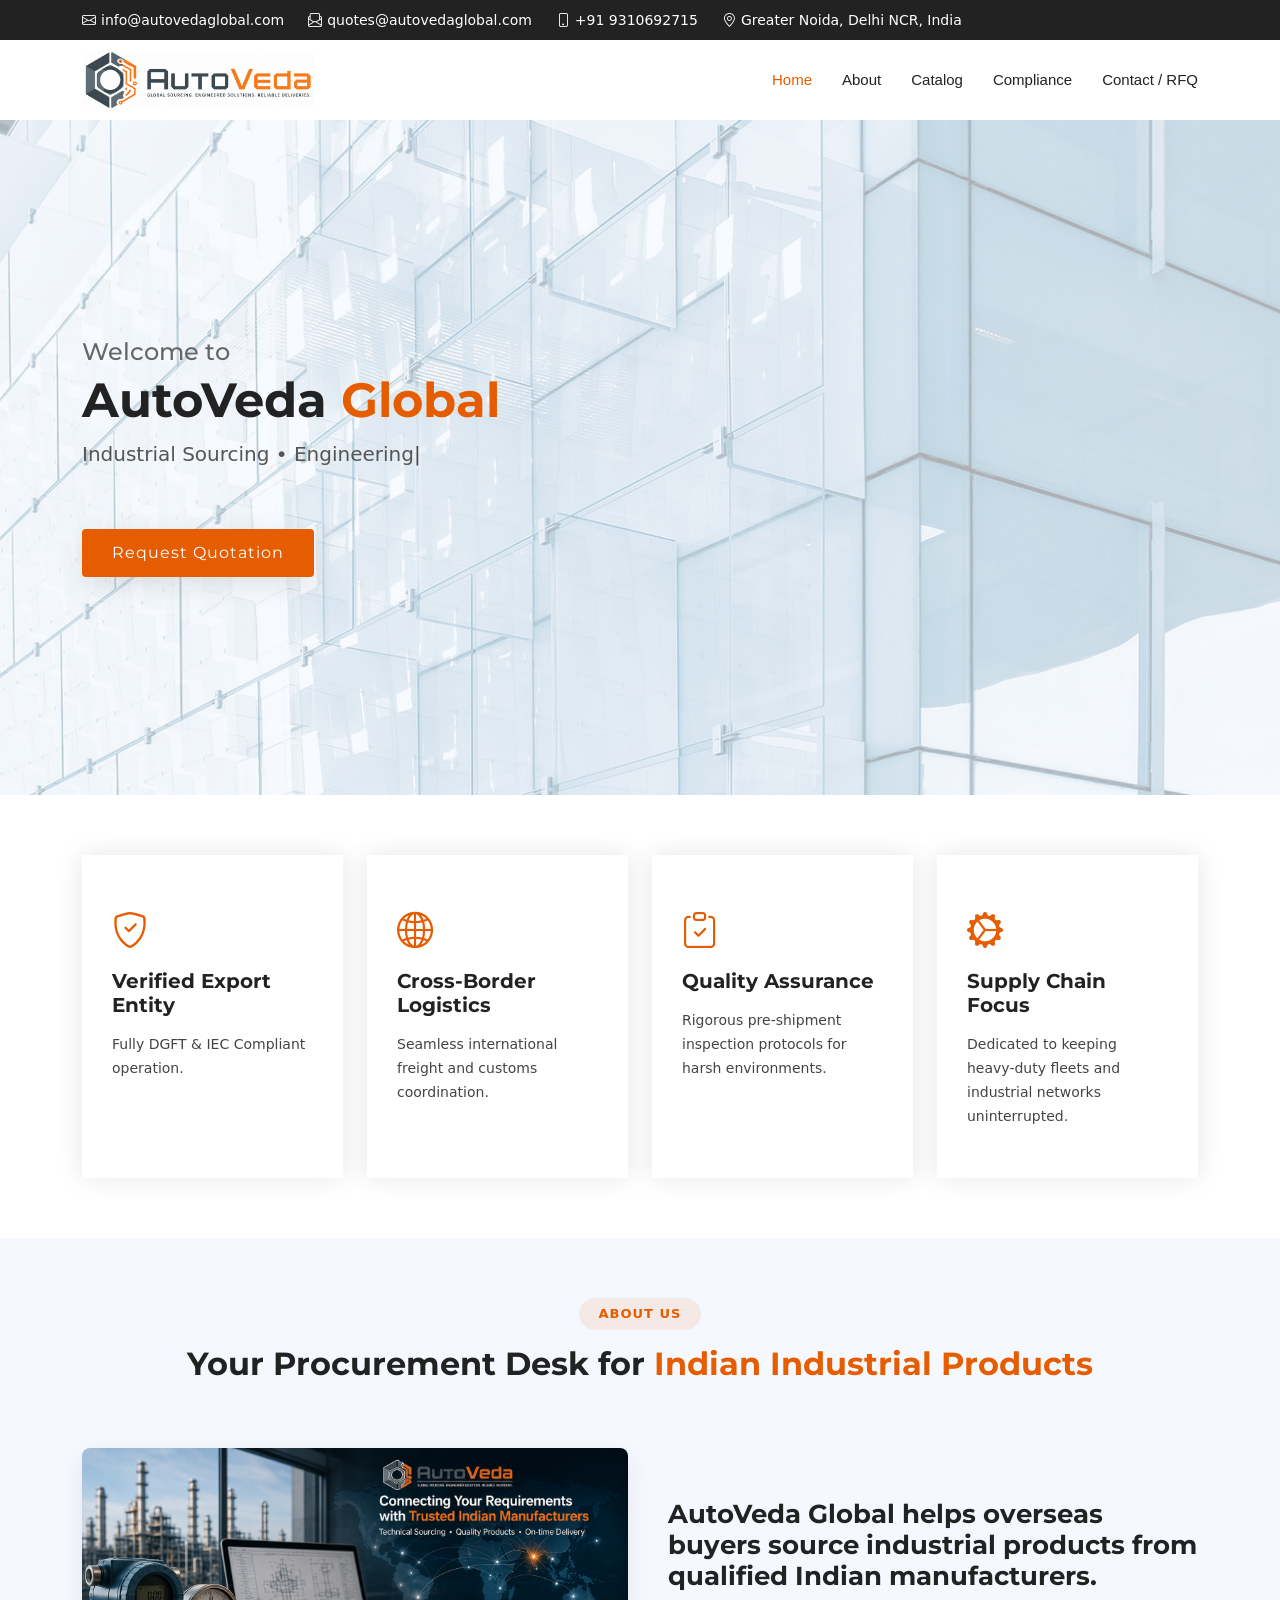
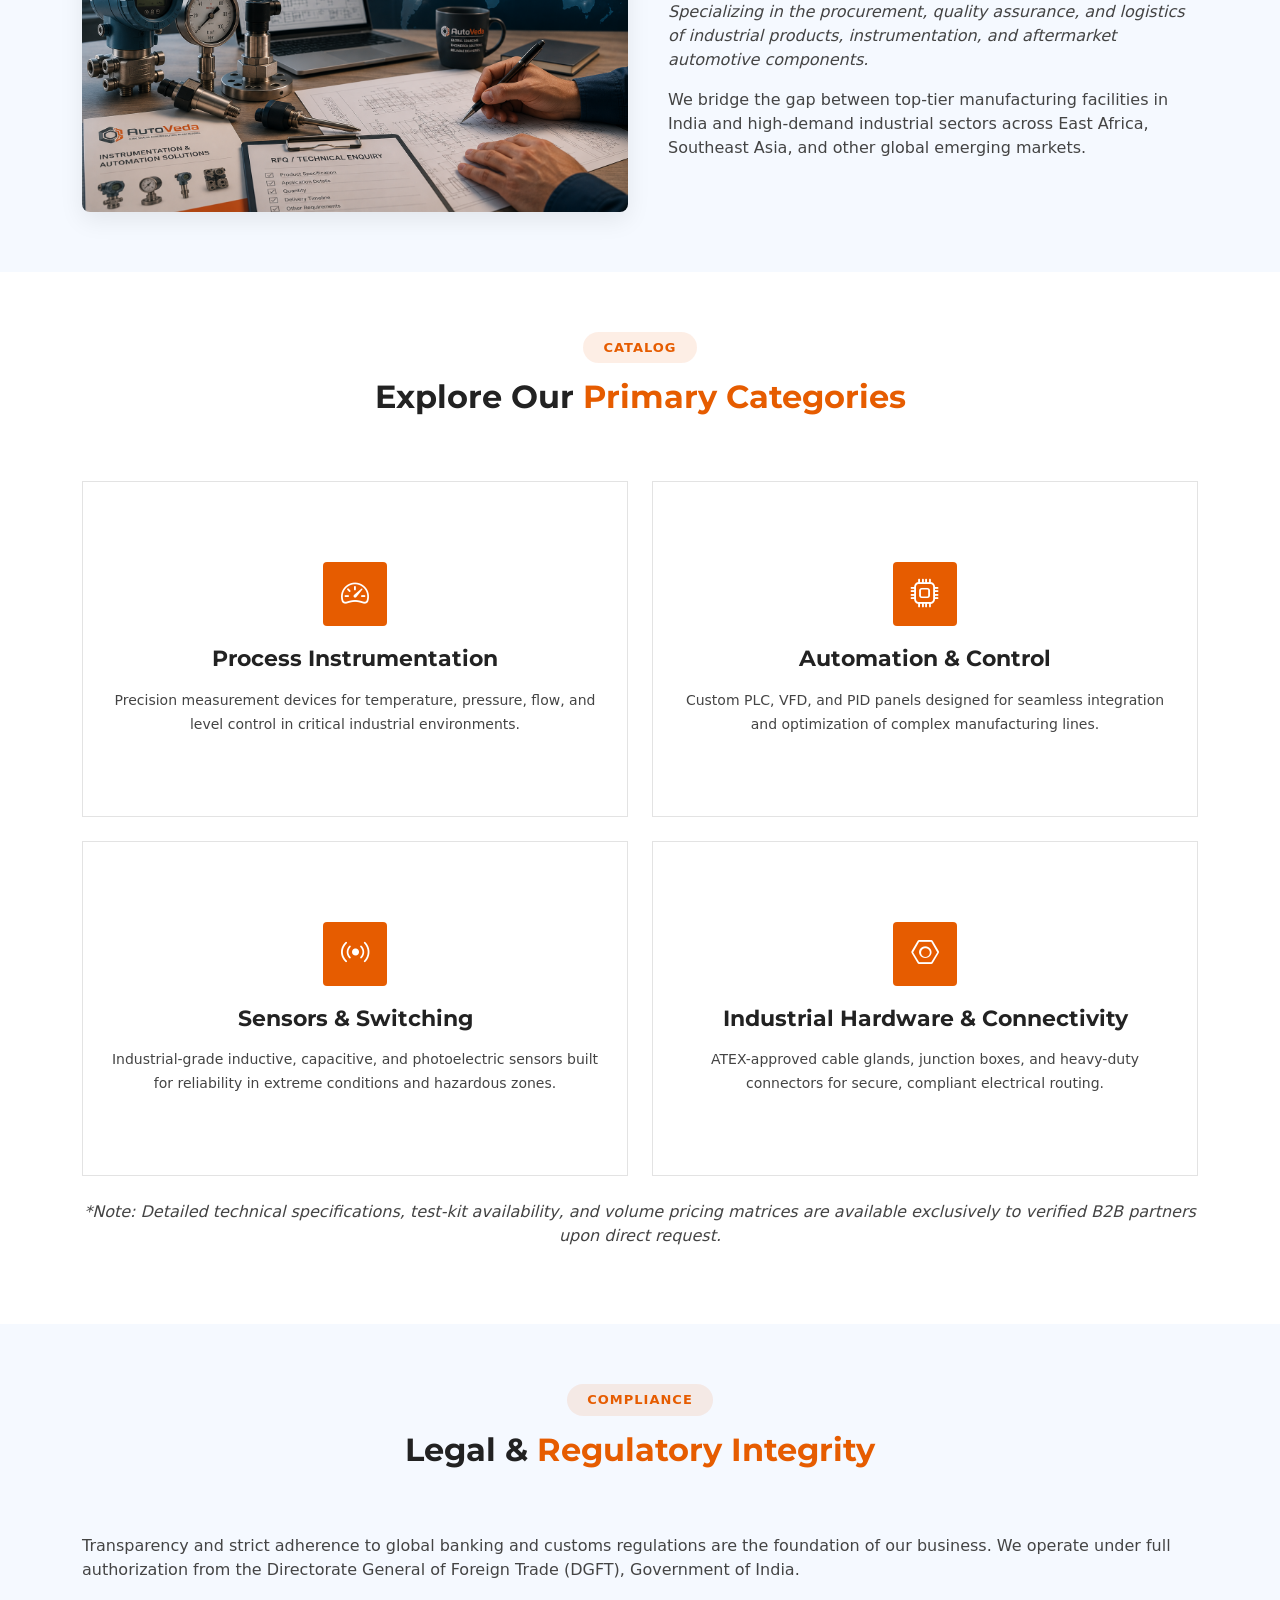
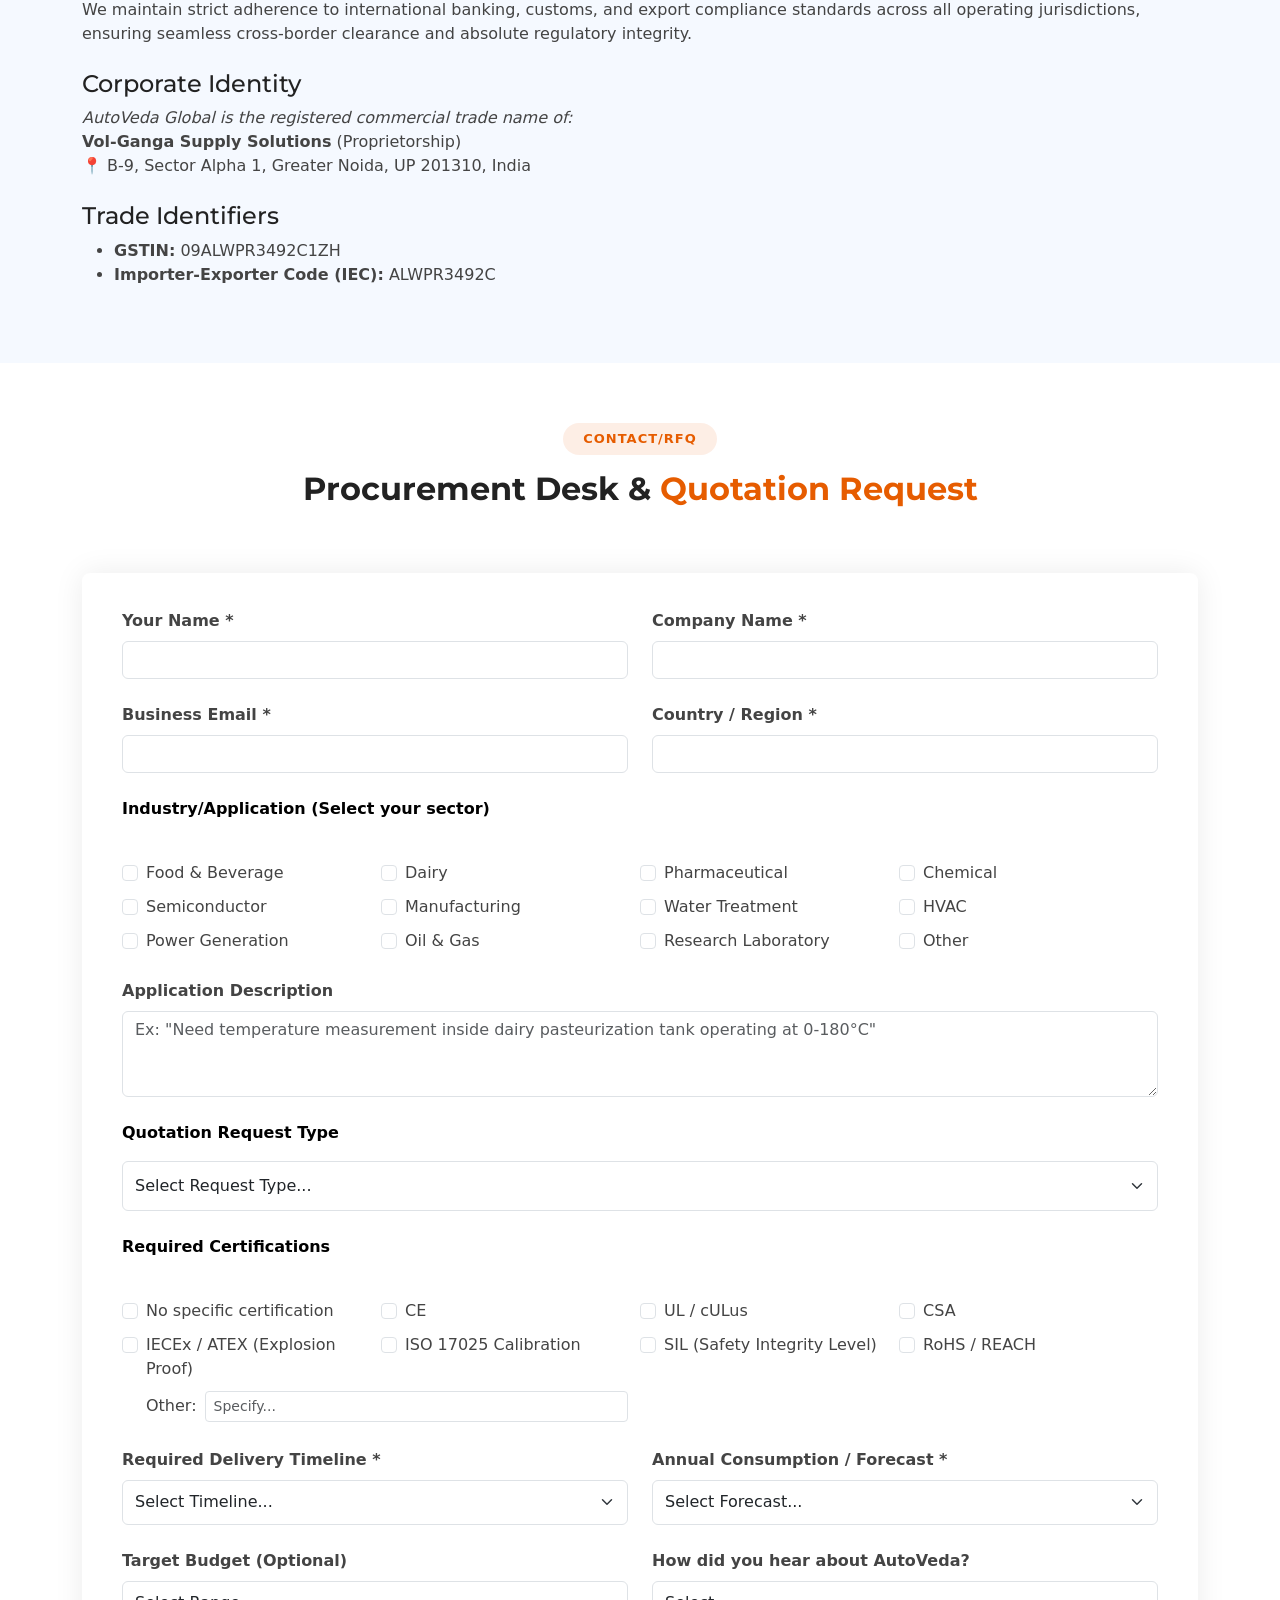
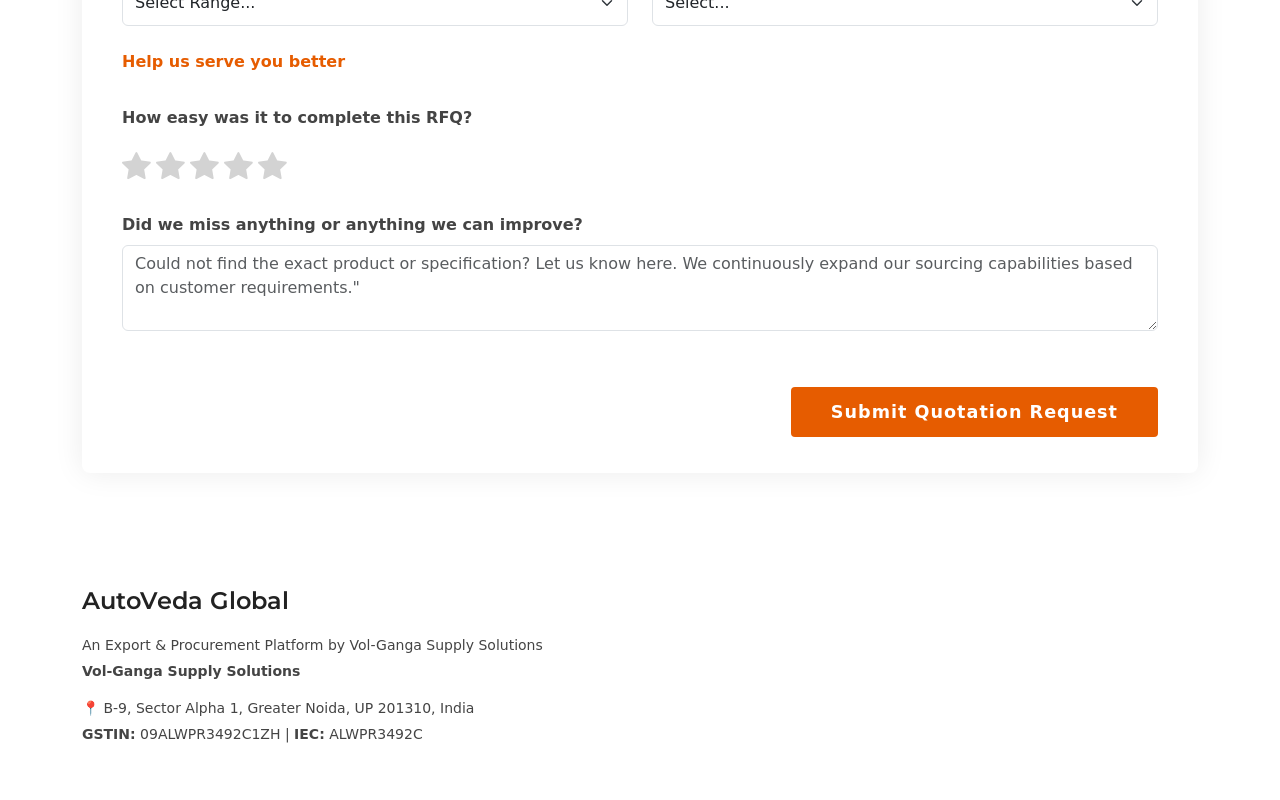
<file: index.html>
<!DOCTYPE html>
<html lang="en">

<head>
  <meta charset="utf-8">
  <meta content="width=device-width, initial-scale=1.0" name="viewport">
  <title>AutoVeda Global | Precision Auto Parts & Industrial Sensors</title>
  <meta name="description" content="Automotive Components | Industrial Consumables | Sensor Technologies | Export Solutions">
  <meta name="keywords" content="Auto Parts, Export, Sensors, Automotive Consumables, Procurement">

  <link href="assets/img/favicon.png" rel="icon">
  <link href="assets/img/apple-touch-icon.png" rel="apple-touch-icon">

  <link rel="preconnect" href="https://fonts.googleapis.com">
  <link rel="preconnect" href="https://fonts.gstatic.com" crossorigin>
  <link href="https://fonts.googleapis.com/css2?family=Montserrat:ital,wght@0,100..900;1,100..900&display=swap" rel="stylesheet">

  <link href="assets/vendor/bootstrap/css/bootstrap.min.css" rel="stylesheet">
  <link href="assets/vendor/bootstrap-icons/bootstrap-icons.css" rel="stylesheet">
  <link href="assets/vendor/aos/aos.css" rel="stylesheet">
  <link href="assets/vendor/glightbox/css/glightbox.min.css" rel="stylesheet">
  <link href="assets/vendor/swiper/swiper-bundle.min.css" rel="stylesheet">

  <link href="assets/css/main.css" rel="stylesheet">
  <!-- Google tag (gtag.js) -->
<script async src="https://www.googletagmanager.com/gtag/js?id=G-CCV0JG3KSP"></script>
<script>
  window.dataLayer = window.dataLayer || [];
  function gtag(){dataLayer.push(arguments);}
  gtag('js', new Date());

  gtag('config', 'G-CCV0JG3KSP');
</script>

</head>

<body class="index-page">

<header id="header" class="header sticky-top">
    <div class="topbar d-flex align-items-center">
      <div class="container d-flex justify-content-center justify-content-md-start">
        <div class="contact-info d-flex align-items-center gap-4">
          <i class="bi bi-envelope d-flex align-items-center">
            <a href="mailto:info@autovedaglobal.com">info@autovedaglobal.com</a>
          </i>
          <i class="bi bi-envelope-paper d-flex align-items-center">
            <a href="mailto:quotes@autovedaglobal.com">quotes@autovedaglobal.com</a>
          </i>
          <i class="bi bi-phone d-flex align-items-center">
            <span>+91 9310692715</span>
          </i>
          <i class="bi bi-geo-alt d-flex align-items-center">
            <span>Greater Noida, Delhi NCR, India</span>
          </i>
        </div>
      </div>
    </div>
    <div class="branding d-flex align-items-center">
      <div class="container position-relative d-flex align-items-center justify-content-between">
        <a href="index.html" class="logo d-flex align-items-center">
          <img src="assets/img/AutoVeda_Logo.png" alt="AutoVeda Global Logo">
        </a>
        <nav id="navmenu" class="navmenu">
          <ul>
            <li><a href="#hero" class="active">Home</a></li>
            <li><a href="#about">About</a></li>
            <li><a href="#catalog">Catalog</a></li>
            <li><a href="#compliance">Compliance</a></li>
            <li><a href="#contact">Contact / RFQ</a></li>
          </ul>
          <i class="mobile-nav-toggle d-xl-none bi bi-list"></i>
        </nav>
      </div>
    </div>
  </header>

  <main class="main">

    <section id="hero" class="hero section light-background">
      <div class="container">
        <div class="row gy-4">
          <div class="col-lg-8 order-2 order-lg-1 d-flex flex-column justify-content-center" data-aos="zoom-out">
            <h1 style="line-height: 1.2;">
              <span style="font-size: 0.5em; color: #666; font-weight: 500; display: block; margin-bottom: 5px;">Welcome to</span>
              <span style="color: #222222;">AutoVeda</span> <span>Global</span>
            </h1>
            <p style="font-size: 1.25em; font-weight: 500; color: #444; min-height: 3em; margin-top: 10px;">
              <span id="typed-text"></span><span class="blinking-cursor">|</span>
            </p>
            <div class="d-flex">
              <a href="#contact" class="btn-get-started">Request Quotation</a>
            </div>
          </div>
        </div>
      </div>
    </section>

    <section id="featured-services" class="featured-services section">
      <div class="container">
        <div class="row gy-4">
          <div class="col-xl-3 col-md-6 d-flex" data-aos="fade-up" data-aos-delay="100">
            <div class="service-item position-relative">
              <div class="icon"><i class="bi bi-shield-check icon"></i></div>
              <h4><a href="" class="stretched-link">Verified Export Entity</a></h4>
              <p>Fully DGFT & IEC Compliant operation.</p>
            </div>
          </div>
          <div class="col-xl-3 col-md-6 d-flex" data-aos="fade-up" data-aos-delay="200">
            <div class="service-item position-relative">
              <div class="icon"><i class="bi bi-globe2 icon"></i></div>
              <h4><a href="" class="stretched-link">Cross-Border Logistics</a></h4>
              <p>Seamless international freight and customs coordination.</p>
            </div>
          </div>
          <div class="col-xl-3 col-md-6 d-flex" data-aos="fade-up" data-aos-delay="300">
            <div class="service-item position-relative">
              <div class="icon"><i class="bi bi-clipboard-check icon"></i></div>
              <h4><a href="" class="stretched-link">Quality Assurance</a></h4>
              <p>Rigorous pre-shipment inspection protocols for harsh environments.</p>
            </div>
          </div>
          <div class="col-xl-3 col-md-6 d-flex" data-aos="fade-up" data-aos-delay="400">
            <div class="service-item position-relative">
              <div class="icon"><i class="bi bi-gear-wide-connected icon"></i></div>
              <h4><a href="" class="stretched-link">Supply Chain Focus</a></h4>
              <p>Dedicated to keeping heavy-duty fleets and industrial networks uninterrupted.</p>
            </div>
          </div>
        </div>
      </div>
    </section>

    <section id="about" class="about section light-background">
      <div class="container section-title" data-aos="fade-up">
        <h2>About Us</h2>
        <p><span>Your Procurement Desk for </span> <span class="description-title">Indian Industrial Products</span></p>
      </div>

      <div class="container">
        <div class="row gy-3">
          <div class="col-lg-6" data-aos="fade-up" data-aos-delay="100">
            <img src="assets/img/about.png" alt="AutoVeda Global Logistics and Supply Chain Warehouse" class="img-fluid" style="border-radius: 8px; box-shadow: 0 8px 24px rgba(0,0,0,0.08);">
          </div>
          <div class="col-lg-6 d-flex flex-column justify-content-center" data-aos="fade-up" data-aos-delay="200">
            <div class="about-content ps-0 ps-lg-3">
              <h3>AutoVeda Global helps overseas buyers source industrial products from qualified Indian manufacturers.</h3>
              <p class="fst-italic">
                Specializing in the procurement, quality assurance, and logistics of industrial products, instrumentation, and aftermarket automotive components.
              </p>
              <p>
                We bridge the gap between top-tier manufacturing facilities in India and high-demand industrial sectors across East Africa, Southeast Asia, and other global emerging markets.
              </p>
            </div>
          </div>
        </div>
      </div>
    </section>

    <section id="catalog" class="services section">
      <div class="container section-title" data-aos="fade-up">
        <h2>Catalog</h2>
        <p><span>Explore Our</span> <span class="description-title">Primary Categories</span></p>
      </div>

      <div class="container">
        <div class="row gy-4">
          <div class="col-lg-6 col-md-6" data-aos="fade-up" data-aos-delay="100">
            <div class="service-item position-relative">
              <div class="icon"><i class="bi bi-speedometer2"></i></div>
              <h3>Process Instrumentation</h3>
              <p>Precision measurement devices for temperature, pressure, flow, and level control in critical industrial environments.</p>
            </div>
          </div>
          <div class="col-lg-6 col-md-6" data-aos="fade-up" data-aos-delay="200">
            <div class="service-item position-relative">
              <div class="icon"><i class="bi bi-cpu"></i></div>
              <h3>Automation & Control</h3>
              <p>Custom PLC, VFD, and PID panels designed for seamless integration and optimization of complex manufacturing lines.</p>
            </div>
          </div>
          <div class="col-lg-6 col-md-6" data-aos="fade-up" data-aos-delay="300">
            <div class="service-item position-relative">
              <div class="icon"><i class="bi bi-broadcast"></i></div>
              <h3>Sensors & Switching</h3>
              <p>Industrial-grade inductive, capacitive, and photoelectric sensors built for reliability in extreme conditions and hazardous zones.</p>
            </div>
          </div>
          <div class="col-lg-6 col-md-6" data-aos="fade-up" data-aos-delay="400">
            <div class="service-item position-relative">
              <div class="icon"><i class="bi bi-nut"></i></div>
              <h3>Industrial Hardware & Connectivity</h3>
              <p>ATEX-approved cable glands, junction boxes, and heavy-duty connectors for secure, compliant electrical routing.</p>
            </div>
          </div>
        </div>
        <div class="text-center mt-4" data-aos="fade-up">
           <p><em>*Note: Detailed technical specifications, test-kit availability, and volume pricing matrices are available exclusively to verified B2B partners upon direct request.</em></p>
        </div>
      </div>
    </section>

    <section id="compliance" class="about section light-background">
      <div class="container section-title" data-aos="fade-up">
        <h2>Compliance</h2>
        <p><span>Legal &</span> <span class="description-title">Regulatory Integrity</span></p>
      </div>
      <div class="container">
        <div class="row">
            <div class="col-lg-12" data-aos="fade-up" data-aos-delay="100">
                <p>Transparency and strict adherence to global banking and customs regulations are the foundation of our business. We operate under full authorization from the Directorate General of Foreign Trade (DGFT), Government of India.</p>
                <p>We maintain strict adherence to international banking, customs, and export compliance standards across all operating jurisdictions, ensuring seamless cross-border clearance and absolute regulatory integrity.</p>
                <h4 class="mt-4">Corporate Identity</h4>
                <p><em>AutoVeda Global is the registered commercial trade name of:</em><br>
                <strong>Vol-Ganga Supply Solutions</strong> (Proprietorship)<br>
                📍 B-9, Sector Alpha 1, Greater Noida, UP 201310, India</p>
                <h4 class="mt-4">Trade Identifiers</h4>
                <ul>
                    <li><strong>GSTIN:</strong> 09ALWPR3492C1ZH</li>
                    <li><strong>Importer-Exporter Code (IEC):</strong> ALWPR3492C</li>
                </ul>
            </div>
        </div>
      </div>
    </section>

    <section id="contact" class="contact section">
      <div class="container section-title" data-aos="fade-up">
        <h2>Contact/RFQ</h2>
        <p><span>Procurement Desk &</span> <span class="description-title">Quotation Request</span></p>
      </div>

      <div class="container" data-aos="fade-up" data-aos-delay="100">
        <div class="row gy-4">
          <div class="col-lg-12">

<form id="autoVedaRfqForm"
      style="padding:36px 40px; background:#fff; box-shadow:0 0 30px rgba(0,0,0,0.08); border-radius:8px;"
      method="post" enctype="multipart/form-data">

  <div class="row gy-4">

    <div class="col-md-6">
      <label class="fw-bold mb-2">Your Name *</label>
      <input type="text" name="contactName" class="form-control" required>
    </div>

    <div class="col-md-6">
      <label class="fw-bold mb-2">Company Name *</label>
      <input type="text" name="companyName" class="form-control" required>
    </div>

    <div class="col-md-6">
      <label class="fw-bold mb-2">Business Email *</label>
      <input type="email" name="corporateEmail" class="form-control" required>
    </div>

    <div class="col-md-6">
      <label class="fw-bold mb-2">Country / Region *</label>
      <input type="text" name="country" class="form-control" required>
    </div>

    <div class="col-12 mt-4">
      <label class="fw-bold mb-3" style="color:#000000;">Industry/Application (Select your sector)</label>
    </div>

    <div class="col-12">
      <div class="row mx-0 gy-2">
        <div class="col-md-3 form-check"><input type="checkbox" class="form-check-input" id="ind1" name="industry[]" value="Food & Beverage"><label class="form-check-label" for="ind1">Food & Beverage</label></div>
        <div class="col-md-3 form-check"><input type="checkbox" class="form-check-input" id="ind2" name="industry[]" value="Dairy"><label class="form-check-label" for="ind2">Dairy</label></div>
        <div class="col-md-3 form-check"><input type="checkbox" class="form-check-input" id="ind3" name="industry[]" value="Pharmaceutical"><label class="form-check-label" for="ind3">Pharmaceutical</label></div>
        <div class="col-md-3 form-check"><input type="checkbox" class="form-check-input" id="ind4" name="industry[]" value="Chemical"><label class="form-check-label" for="ind4">Chemical</label></div>
        <div class="col-md-3 form-check"><input type="checkbox" class="form-check-input" id="ind5" name="industry[]" value="Semiconductor"><label class="form-check-label" for="ind5">Semiconductor</label></div>
        <div class="col-md-3 form-check"><input type="checkbox" class="form-check-input" id="ind6" name="industry[]" value="Manufacturing"><label class="form-check-label" for="ind6">Manufacturing</label></div>
        <div class="col-md-3 form-check"><input type="checkbox" class="form-check-input" id="ind7" name="industry[]" value="Water Treatment"><label class="form-check-label" for="ind7">Water Treatment</label></div>
        <div class="col-md-3 form-check"><input type="checkbox" class="form-check-input" id="ind8" name="industry[]" value="HVAC"><label class="form-check-label" for="ind8">HVAC</label></div>
        <div class="col-md-3 form-check"><input type="checkbox" class="form-check-input" id="ind9" name="industry[]" value="Power Generation"><label class="form-check-label" for="ind9">Power Generation</label></div>
        <div class="col-md-3 form-check"><input type="checkbox" class="form-check-input" id="ind10" name="industry[]" value="Oil & Gas"><label class="form-check-label" for="ind10">Oil & Gas</label></div>
        <div class="col-md-3 form-check"><input type="checkbox" class="form-check-input" id="ind11" name="industry[]" value="Research Laboratory"><label class="form-check-label" for="ind11">Research Laboratory</label></div>
        <div class="col-md-3 form-check"><input type="checkbox" class="form-check-input" id="ind12" name="industry[]" value="Other"><label class="form-check-label" for="ind12">Other</label></div>
      </div>
    </div>

    <div class="col-12 mt-4">
      <label class="fw-bold mb-2">Application Description</label>
      <textarea class="form-control" name="appDescription" rows="3"
        placeholder='Ex: "Need temperature measurement inside dairy pasteurization tank operating at 0-180°C"'></textarea>
    </div>

    <div class="col-12 mt-4">
      <label class="fw-bold mb-3" style="color:#000000;">Quotation Request Type</label>
      <select class="form-select form-control" id="reqType" name="reqType" style="height:50px;" required>
        <option value="" disabled selected>Select Request Type...</option>
        <option value="browse">Browse product categories (Guided Selection)</option>
        <option value="replace">Replacement for an existing component</option>
        <option value="upload">Upload a datasheet/specification</option>
        <option value="assist">Request technical assistance</option>
      </select>
    </div>

    <div id="logic-browse" class="col-12 logic-block" style="display:none;">
      <div class="mt-4 p-4" style="background:#f8f9fa; border-left:4px solid #E65C00; border-radius:6px;">
        <h5 class="fw-bold mb-3" style="color:#222222;">Select Product Families</h5>

        <div class="row mx-0 mb-4 pb-3" style="border-bottom: 1px solid #eee;">
          <div class="col-md-4 form-check"><input type="checkbox" class="form-check-input drill-trigger" id="fam-pi" data-target="wrap-pi"><label class="form-check-label fw-bold" for="fam-pi">Process Instrumentation</label></div>
          <div class="col-md-4 form-check"><input type="checkbox" class="form-check-input drill-trigger" id="fam-ac" data-target="wrap-ac"><label class="form-check-label fw-bold" for="fam-ac">Automation & Control</label></div>
          <div class="col-md-4 form-check"><input type="checkbox" class="form-check-input drill-trigger" id="fam-ss" data-target="wrap-ss"><label class="form-check-label fw-bold" for="fam-ss">Sensors & Switching</label></div>
          <div class="col-md-4 form-check"><input type="checkbox" class="form-check-input drill-trigger" id="fam-ps" data-target="wrap-ps"><label class="form-check-label fw-bold" for="fam-ps">Power & Signal Mgmt</label></div>
          <div class="col-md-4 form-check"><input type="checkbox" class="form-check-input drill-trigger" id="fam-hw" data-target="wrap-hw"><label class="form-check-label fw-bold" for="fam-hw">Industrial Hardware</label></div>
          <div class="col-md-4 form-check"><input type="checkbox" class="form-check-input drill-trigger" id="fam-ns" data-target="wrap-ns"><label class="form-check-label fw-bold" for="fam-ns">Not Sure / Needs NSAssistance</label></div>
        </div>

        <div id="wrap-pi" class="sub-logic-block" style="display:none; background:#fafafa; padding:15px; margin-bottom:15px; border-radius:6px;">
          <h6 class="fw-bold mb-3" style="color:#E65C00;">Process Instrumentation Sub-Categories</h6>
          <div class="row mx-0">
            <div class="col-md-3 form-check"><input type="checkbox" class="form-check-input drill-trigger" id="pi-temp" data-target="wrap-pi-temp"><label class="form-check-label" for="pi-temp">Temperature</label></div>
            <div class="col-md-3 form-check"><input type="checkbox" class="form-check-input drill-trigger" id="pi-press" data-target="wrap-pi-press"><label class="form-check-label" for="pi-press">Pressure</label></div>
            <div class="col-md-3 form-check"><input type="checkbox" class="form-check-input drill-trigger" id="pi-flow" data-target="wrap-pi-flow"><label class="form-check-label" for="pi-flow">Flow</label></div>
            <div class="col-md-3 form-check"><input type="checkbox" class="form-check-input drill-trigger" id="pi-lvl" data-target="wrap-pi-lvl"><label class="form-check-label" for="pi-lvl">Level</label></div>
            <div class="col-md-3 form-check"><input type="checkbox" class="form-check-input drill-trigger" id="pi-hum" data-target="wrap-pi-hum"><label class="form-check-label" for="pi-hum">Humidity/Env</label></div>
            <div class="col-md-3 form-check"><input type="checkbox" class="form-check-input drill-trigger" id="pi-ph" data-target="wrap-pi-ph"><label class="form-check-label" for="pi-ph">pH/Conductivity</label></div>
            <div class="col-md-4 form-check"><input type="checkbox" class="form-check-input drill-trigger" id="pi-oth" data-target="wrap-pi-oth"><label class="form-check-label" for="pi-oth">Other Process Inst.</label></div>
          </div>

          <div id="wrap-pi-temp" style="display:none;" class="mt-3 p-3 bg-white border">
            <strong class="d-block mb-2">Select Specific Temperature Instrument:</strong>
            <div class="row">
              <div class="col-6"><label><input type="checkbox" name="pi_temp[]" value="IR Pyrometer"> IR Pyrometer</label><br><label><input type="checkbox" name="pi_temp[]" value="RTD"> RTD (Pt100/1000)</label><br><label><input type="checkbox" name="pi_temp[]" value="Thermocouple"> Thermocouple</label><br><label><input type="checkbox" name="pi_temp[]" value="Temp Trans DIN"> Temp Transmitter (DIN)</label></div>
              <div class="col-6"><label><input type="checkbox" name="pi_temp[]" value="Bimetallic"> Bimetallic Dial Thermometer</label><br><label><input type="checkbox" name="pi_temp[]" value="Temp Trans Head"> Temp Transmitter (Head)</label><br><label><input type="checkbox" name="pi_temp[]" value="Thermowell"> Thermowell/Tube</label><br></div>
            </div>
            <div class="mt-3 pt-2 border-top">
              <label><input type="checkbox" class="drill-trigger" data-target="other-pi-temp" name="pi_temp_other_chk" value="Other"> Other (Please Specify)</label>
              <input type="text" id="other-pi-temp" class="form-control form-control-sm mt-1" style="display:none;" name="pi_temp_other_txt" placeholder="Other specification">
            </div>
          </div>

          <div id="wrap-pi-press" style="display:none;" class="mt-3 p-3 bg-white border">
            <strong class="d-block mb-2">Select Specific Pressure Instrument:</strong>
            <div class="row">
              <div class="col-6"><label><input type="checkbox" name="pi_press[]" value="Analog Dial"> Analog Dial Gauge</label><br><label><input type="checkbox" name="pi_press[]" value="Digital Gauge"> Digital Gauge</label><br><label><input type="checkbox" name="pi_press[]" value="DP Transmitter"> DP Transmitter</label><br><label><input type="checkbox" name="pi_press[]" value="Pressure Switch"> Pressure Switch</label></div>
              <div class="col-6"><label><input type="checkbox" name="pi_press[]" value="Press Trans Abs/Gauge"> Pressure Trans (Abs/Gauge)</label><br><label><input type="checkbox" name="pi_press[]" value="Diaphragm Seal"> Diaphragm Seal</label><br><label><input type="checkbox" name="pi_press[]" value="Manifold Valve"> Manifold Valve</label></div>
            </div>
            <div class="mt-3 pt-2 border-top">
              <label><input type="checkbox" class="drill-trigger" data-target="other-pi-press" name="pi_press_other_chk" value="Other"> Other (Please Specify)</label>
              <input type="text" id="other-pi-press" class="form-control form-control-sm mt-1" style="display:none;" name="pi_press_other_txt" placeholder="Other specification">
            </div>
          </div>

          <div id="wrap-pi-flow" style="display:none;" class="mt-3 p-3 bg-white border">
            <strong class="d-block mb-2">Select Specific Flow Instrument:</strong>
            <div class="row">
              <div class="col-6"><label><input type="checkbox" name="pi_flow[]" value="Vortex"> Vortex Flow Meter</label><br><label><input type="checkbox" name="pi_flow[]" value="Ultrasonic"> Ultrasonic Flow Meter</label><br><label><input type="checkbox" name="pi_flow[]" value="Electromagnetic"> Electromagnetic Flow</label><br><label><input type="checkbox" name="pi_flow[]" value="Coriolis"> Coriolis Mass Flow Meter</label></div>
              <div class="col-6"><label><input type="checkbox" name="pi_flow[]" value="Thermal Mass"> Thermal Mass</label><br><label><input type="checkbox" name="pi_flow[]" value="Rotameter"> Rotameter</label><br><label><input type="checkbox" name="pi_flow[]" value="Flow Switch"> Flow Switch</label></div>
            </div>
            <div class="mt-3 pt-2 border-top">
              <label><input type="checkbox" class="drill-trigger" data-target="other-pi-flow" name="pi_flow_other_chk" value="Other"> Other (Please Specify)</label>
              <input type="text" id="other-pi-flow" class="form-control form-control-sm mt-1" style="display:none;" name="pi_flow_other_txt" placeholder="Other specification">
            </div>
          </div>

          <div id="wrap-pi-lvl" style="display:none;" class="mt-3 p-3 bg-white border">
            <strong class="d-block mb-2">Select Specific Level Instrument:</strong>
            <div class="row">
              <div class="col-6"><label><input type="checkbox" name="pi_lvl[]" value="Hydrostatic"> Hydrostatic Trans</label><br><label><input type="checkbox" name="pi_lvl[]" value="Capacitance"> Capacitance Probe</label><br><label><input type="checkbox" name="pi_lvl[]" value="Ultrasonic"> Ultrasonic Trans</label><br><label><input type="checkbox" name="pi_lvl[]" value="Float Switch"> Float Level Switch</label></div>
              <div class="col-6"><label><input type="checkbox" name="pi_lvl[]" value="Radar"> Radar Trans</label><br><label><input type="checkbox" name="pi_lvl[]" value="Tuning Fork"> Tuning Fork Switch</label></div>
            </div>
            <div class="mt-3 pt-2 border-top">
              <label><input type="checkbox" class="drill-trigger" data-target="other-pi-lvl" name="pi_lvl_other_chk" value="Other"> Other (Please Specify)</label>
              <input type="text" id="other-pi-lvl" class="form-control form-control-sm mt-1" style="display:none;" name="pi_lvl_other_txt" placeholder="Other specification">
            </div>
          </div>

          <div id="wrap-pi-hum" style="display:none;" class="mt-3 p-3 bg-white border">
            <strong class="d-block mb-2">Select Specific Humidity Instrument:</strong>
            <div class="row">
              <div class="col-6"><label><input type="checkbox" name="pi_hum[]" value="Duct Mount"> Transmitters (Duct)</label><br><label><input type="checkbox" name="pi_hum[]" value="Wall Mount"> Transmitters (Wall)</label><br><label><input type="checkbox" name="pi_hum[]" value="Dew Point"> Dew Point</label><br><label><input type="checkbox" name="pi_hum[]" value="RH Sensors"> RH Sensors</label><br><label><input type="checkbox" name="pi_hum[]" value="Psychrometers"> Psychrometers</label></div>
              <div class="col-6"><label><input type="checkbox" name="pi_hum[]" value="Capacitive Poly"> Capacitive Polymer</label><br><label><input type="checkbox" name="pi_hum[]" value="Moisture Liquid"> Moisture (Liquid)</label><br><label><input type="checkbox" name="pi_hum[]" value="Moisture Gas"> Moisture (Gas)</label><br><label><input type="checkbox" name="pi_hum[]" value="HVAC Humidity"> HVAC Humidity</label><br><label><input type="checkbox" name="pi_hum[]" value="ATEX Humidity"> Intrinsically Safe (ATEX)</label></div>
            </div>
            <div class="mt-3 pt-2 border-top">
              <label><input type="checkbox" class="drill-trigger" data-target="other-pi-hum" name="pi_hum_other_chk" value="Other"> Other (Please Specify)</label>
              <input type="text" id="other-pi-hum" class="form-control form-control-sm mt-1" style="display:none;" name="pi_hum_other_txt" placeholder="Other specification">
            </div>
          </div>

          <div id="wrap-pi-ph" style="display:none;" class="mt-3 p-3 bg-white border">
            <strong class="d-block mb-2">Select Specific Analytical Instrument:</strong>
            <div class="row">
              <div class="col-6"><label><input type="checkbox" name="pi_ph[]" value="Toroidal"> Cond. Toroidal</label><br><label><input type="checkbox" name="pi_ph[]" value="Contacting"> Cond. Contacting</label><br><label><input type="checkbox" name="pi_ph[]" value="pH Trans"> pH Transmitters</label><br><label><input type="checkbox" name="pi_ph[]" value="pH Sensors"> pH Electrodes</label><br><label><input type="checkbox" name="pi_ph[]" value="Turbidity"> Turbidity Meters</label><br><label><input type="checkbox" name="pi_ph[]" value="Zirconia"> Zirconia O2</label></div>
              <div class="col-6"><label><input type="checkbox" name="pi_ph[]" value="ORP"> ORP Sensors</label><br><label><input type="checkbox" name="pi_ph[]" value="DO"> DO Sensors</label><br><label><input type="checkbox" name="pi_ph[]" value="Cond Trans"> Cond Transmitters</label><br><label><input type="checkbox" name="pi_ph[]" value="Gas Chroma"> Gas Chromatographs</label><br><label><input type="checkbox" name="pi_ph[]" value="Multi-param"> Multi-parameter</label><br><label><input type="checkbox" name="pi_ph[]" value="Silica/Chlorine"> Silica/Chlorine</label></div>
            </div>
            <div class="mt-3 pt-2 border-top">
              <label><input type="checkbox" class="drill-trigger" data-target="other-pi-ph" name="pi_ph_other_chk" value="Other"> Other (Please Specify)</label>
              <input type="text" id="other-pi-ph" class="form-control form-control-sm mt-1" style="display:none;" name="pi_ph_other_txt" placeholder="Other specification">
            </div>
          </div>

          <div id="wrap-pi-oth" style="display:none;" class="mt-3 p-3 bg-white border">
            <strong class="d-block mb-2">Control, Display, Accessories & Specs:</strong>
            <div class="row mb-3">
              <div class="col-6"><label><input type="checkbox" name="pi_oth[]" value="Signal Cond"> Signal Conditioners</label><br><label><input type="checkbox" name="pi_oth[]" value="PID"> PID Controllers</label><br><label><input type="checkbox" name="pi_oth[]" value="Data Loggers"> Data Loggers</label><br><label><input type="checkbox" name="pi_oth[]" value="Galvanic"> Galvanic Isolators</label><br><label><input type="checkbox" name="pi_oth[]" value="Solenoid"> Solenoid Valves</label><br><label><input type="checkbox" name="pi_oth[]" value="Power Supply"> Power Supplies</label></div>
              <div class="col-6"><label><input type="checkbox" name="pi_oth[]" value="IO Modules"> I/O Modules</label><br><label><input type="checkbox" name="pi_oth[]" value="HMI"> HMI Panels</label><br><label><input type="checkbox" name="pi_oth[]" value="Custom Panels"> Custom Panels</label><br><label><input type="checkbox" name="pi_oth[]" value="VFD"> VFDs</label><br><label><input type="checkbox" name="pi_oth[]" value="Brackets"> Brackets/Thermowells</label><br><label><input type="checkbox" name="pi_oth[]" value="Calibrators"> Calibrators</label></div>
            </div>
            <div class="row gy-2">
              <div class="col-md-6"><input type="text" class="form-control form-control-sm" name="specRange" placeholder="Range"></div>
              <div class="col-md-6"><input type="text" class="form-control form-control-sm" name="specAcc" placeholder="Accuracy"></div>
              <div class="col-md-6"><input type="text" class="form-control form-control-sm" name="specConn" placeholder="Process Connection"></div>
              <div class="col-md-6"><input type="text" class="form-control form-control-sm" name="specMat" placeholder="Material"></div>
              <div class="col-md-6"><input type="text" class="form-control form-control-sm" name="specVolt" placeholder="Supply Voltage"></div>
              <div class="col-md-6"><input type="text" class="form-control form-control-sm" name="specOut" placeholder="Output Signal"></div>
            </div>
            <div class="mt-3 pt-2 border-top">
              <label><input type="checkbox" class="drill-trigger" data-target="other-pi-oth" name="pi_oth_other_chk" value="Other"> Other (Please Specify)</label>
              <input type="text" id="other-pi-oth" class="form-control form-control-sm mt-1" style="display:none;" name="pi_oth_other_txt" placeholder="Other specification">
            </div>
          </div>
        </div>

        <div id="wrap-ac" class="col-12 sub-logic-block" style="display:none; background:#fafafa; padding:15px; margin-bottom:15px; border-radius:6px;">
          <h6 class="fw-bold mb-3" style="color:#E65C00;">Automation & Control Sub-Categories</h6>
          <div class="row mx-0">
            <div class="col-md-3 form-check"><input type="checkbox" class="form-check-input drill-trigger" id="ac-plc" data-target="wrap-ac-plc"><label class="form-check-label" for="ac-plc">PLC Panel</label></div>
            <div class="col-md-3 form-check"><input type="checkbox" class="form-check-input drill-trigger" id="ac-vfd" data-target="wrap-ac-vfd"><label class="form-check-label" for="ac-vfd">VFD Panel</label></div>
            <div class="col-md-3 form-check"><input type="checkbox" class="form-check-input drill-trigger" id="ac-cust" data-target="wrap-ac-cust"><label class="form-check-label" for="ac-cust">Custom Panel</label></div>
            <div class="col-md-3 form-check"><input type="checkbox" class="form-check-input drill-trigger" id="ac-pid" data-target="wrap-ac-pid"><label class="form-check-label" for="ac-pid">PID / Controllers</label></div>
            <div class="col-md-3 form-check"><input type="checkbox" class="form-check-input drill-trigger" id="ac-tmr" data-target="wrap-ac-tmr"><label class="form-check-label" for="ac-tmr">Timers</label></div>
            <div class="col-md-3 form-check"><input type="checkbox" class="form-check-input drill-trigger" id="ac-cnt" data-target="wrap-ac-cnt"><label class="form-check-label" for="ac-cnt">Counters</label></div>
            <div class="col-md-3 form-check"><input type="checkbox" class="form-check-input drill-trigger" id="ac-ind" data-target="wrap-ac-ind"><label class="form-check-label" for="ac-ind">Indicators</label></div>
            <div class="col-md-3 form-check"><input type="checkbox" class="form-check-input drill-trigger" id="ac-scan" data-target="wrap-ac-scan"><label class="form-check-label" for="ac-scan">Process Scanners</label></div>
            <div class="col-md-3 form-check"><input type="checkbox" class="form-check-input drill-trigger" id="ac-cln" data-target="wrap-ac-cln"><label class="form-check-label" for="ac-cln">Clean Room Display</label></div>
            <div class="col-md-3 form-check"><input type="checkbox" class="form-check-input drill-trigger" id="ac-led" data-target="wrap-ac-led"><label class="form-check-label" for="ac-led">LED Display Board</label></div>
          </div>

          <div id="wrap-ac-plc" style="display:none;" class="mt-2 p-2 bg-white border"><strong>PLC Panels:</strong> Safety, Modular, Micro, Redundant, HMI Integrated, Remote I/O. <input type="text" class="form-control form-control-sm mt-1" name="plc_specs" placeholder="Details/Specs">
            <div class="mt-2 pt-2 border-top"><label><input type="checkbox" class="drill-trigger" data-target="other-ac-plc" name="ac_plc_other_chk" value="Other"> Other (Please Specify)</label><input type="text" id="other-ac-plc" class="form-control form-control-sm mt-1" style="display:none;" name="ac_plc_other_txt" placeholder="Other specification"></div>
          </div>
          <div id="wrap-ac-vfd" style="display:none;" class="mt-2 p-2 bg-white border"><strong>VFD Panels:</strong> Multi-Drive, MV/HV, LV AC, Harmonic Filter, Soft Starter. <input type="text" class="form-control form-control-sm mt-1" name="vfd_specs" placeholder="Details/Specs">
            <div class="mt-2 pt-2 border-top"><label><input type="checkbox" class="drill-trigger" data-target="other-ac-vfd" name="ac_vfd_other_chk" value="Other"> Other (Please Specify)</label><input type="text" id="other-ac-vfd" class="form-control form-control-sm mt-1" style="display:none;" name="ac_vfd_other_txt" placeholder="Other specification"></div>
          </div>
          <div id="wrap-ac-cust" style="display:none;" class="mt-2 p-2 bg-white border"><strong>Custom Panels:</strong> APFC, PCC, MCC, Ex-d, SCADA, Sync/AMF. <input type="text" class="form-control form-control-sm mt-1" name="cust_specs" placeholder="Details/Specs">
            <div class="mt-2 pt-2 border-top"><label><input type="checkbox" class="drill-trigger" data-target="other-ac-cust" name="ac_cust_other_chk" value="Other"> Other (Please Specify)</label><input type="text" id="other-ac-cust" class="form-control form-control-sm mt-1" style="display:none;" name="ac_cust_other_txt" placeholder="Other specification"></div>
          </div>
          <div id="wrap-ac-pid" style="display:none;" class="mt-2 p-2 bg-white border"><strong>PID Specifics:</strong> Multi-Loop, Profile, Single Loop. Sizes: 96x96, 72x72, 48x48. <input type="text" class="form-control form-control-sm mt-1" name="pid_specs" placeholder="Details/Specs">
            <div class="mt-2 pt-2 border-top"><label><input type="checkbox" class="drill-trigger" data-target="other-ac-pid" name="ac_pid_other_chk" value="Other"> Other (Please Specify)</label><input type="text" id="other-ac-pid" class="form-control form-control-sm mt-1" style="display:none;" name="ac_pid_other_txt" placeholder="Other specification"></div>
          </div>
          <div id="wrap-ac-tmr" style="display:none;" class="mt-2 p-2 bg-white border"><strong>Timers:</strong> Sequential, Multi-Function, Analog, Digital, Twin, Star-Delta, Delay. <input type="text" class="form-control form-control-sm mt-1" name="tmr_specs" placeholder="Details/Specs">
            <div class="mt-2 pt-2 border-top"><label><input type="checkbox" class="drill-trigger" data-target="other-ac-tmr" name="ac_tmr_other_chk" value="Other"> Other (Please Specify)</label><input type="text" id="other-ac-tmr" class="form-control form-control-sm mt-1" style="display:none;" name="ac_tmr_other_txt" placeholder="Other specification"></div>
          </div>
          <div id="wrap-ac-cnt" style="display:none;" class="mt-2 p-2 bg-white border"><strong>Counters:</strong> Time Interval, Batch, Totalizers, Preset, Up/Down, Length/RPM. <input type="text" class="form-control form-control-sm mt-1" name="cnt_specs" placeholder="Details/Specs">
            <div class="mt-2 pt-2 border-top"><label><input type="checkbox" class="drill-trigger" data-target="other-ac-cnt" name="ac_cnt_other_chk" value="Other"> Other (Please Specify)</label><input type="text" id="other-ac-cnt" class="form-control form-control-sm mt-1" style="display:none;" name="ac_cnt_other_txt" placeholder="Other specification"></div>
          </div>
          <div id="wrap-ac-ind" style="display:none;" class="mt-2 p-2 bg-white border"><strong>Indicators:</strong> Loop Powered, Jumbo, Univ Process, Digital Temp, Bar Graph. <input type="text" class="form-control form-control-sm mt-1" name="ind_specs" placeholder="Details/Specs">
            <div class="mt-2 pt-2 border-top"><label><input type="checkbox" class="drill-trigger" data-target="other-ac-ind" name="ac_ind_other_chk" value="Other"> Other (Please Specify)</label><input type="text" id="other-ac-ind" class="form-control form-control-sm mt-1" style="display:none;" name="ac_ind_other_txt" placeholder="Other specification"></div>
          </div>
          <div id="wrap-ac-scan" style="display:none;" class="mt-2 p-2 bg-white border"><strong>Scanners:</strong> DAQ, Univ Input, Multi-Channel, Annunciators, Paperless, Wireless. <input type="text" class="form-control form-control-sm mt-1" name="scan_specs" placeholder="Details/Specs">
            <div class="mt-2 pt-2 border-top"><label><input type="checkbox" class="drill-trigger" data-target="other-ac-scan" name="ac_scan_other_chk" value="Other"> Other (Please Specify)</label><input type="text" id="other-ac-scan" class="form-control form-control-sm mt-1" style="display:none;" name="ac_scan_other_txt" placeholder="Other specification"></div>
          </div>
          <div id="wrap-ac-cln" style="display:none;" class="mt-2 p-2 bg-white border"><strong>Clean Room:</strong> Diff Pressure, Multi-Param, Temp/Humid, Flush Mount, Sync Clocks. <input type="text" class="form-control form-control-sm mt-1" name="cln_specs" placeholder="Details/Specs">
            <div class="mt-2 pt-2 border-top"><label><input type="checkbox" class="drill-trigger" data-target="other-ac-cln" name="ac_cln_other_chk" value="Other"> Other (Please Specify)</label><input type="text" id="other-ac-cln" class="form-control form-control-sm mt-1" style="display:none;" name="ac_cln_other_txt" placeholder="Other specification"></div>
          </div>
          <div id="wrap-ac-led" style="display:none;" class="mt-2 p-2 bg-white border"><strong>LED Boards:</strong> Andon, Target, Scrolling, Safety/Days, Real-Time Clock. <input type="text" class="form-control form-control-sm mt-1" name="led_specs" placeholder="Details/Specs">
            <div class="mt-2 pt-2 border-top"><label><input type="checkbox" class="drill-trigger" data-target="other-ac-led" name="ac_led_other_chk" value="Other"> Other (Please Specify)</label><input type="text" id="other-ac-led" class="form-control form-control-sm mt-1" style="display:none;" name="ac_led_other_txt" placeholder="Other specification"></div>
          </div>
        </div>

        <div id="wrap-ss" class="col-12 sub-logic-block" style="display:none; background:#fafafa; padding:15px; margin-bottom:15px; border-radius:6px;">
          <h6 class="fw-bold mb-3" style="color:#E65C00;">Sensors & Switching Sub-Categories</h6>
          <div class="row mx-0 mb-3">
            <div class="col-md-4 form-check"><input type="checkbox" class="form-check-input drill-trigger" id="ss-ind" data-target="wrap-ss-ind"><label class="form-check-label" for="ss-ind">Inductive Proximity Sensor</label></div>
            <div class="col-md-4 form-check"><input type="checkbox" class="form-check-input drill-trigger" id="ss-cap" data-target="wrap-ss-cap"><label class="form-check-label" for="ss-cap">Capacitive Sensor</label></div>
            <div class="col-md-4 form-check"><input type="checkbox" class="form-check-input drill-trigger" id="ss-photo" data-target="wrap-ss-photo"><label class="form-check-label" for="ss-photo">Photoelectric Sensor</label></div>
            <div class="col-md-4 form-check"><input type="checkbox" class="form-check-input drill-trigger" id="ss-mag" data-target="wrap-ss-mag"><label class="form-check-label" for="ss-mag">Magnetic (Hall Effect, Reed, MR)</label></div>
            <div class="col-md-4 form-check"><input type="checkbox" class="form-check-input drill-trigger" id="ss-namur" data-target="wrap-ss-namur"><label class="form-check-label" for="ss-namur">NAMUR Sensors (ATEX)</label></div>
            <div class="col-md-4 form-check"><input type="checkbox" class="form-check-input drill-trigger" id="ss-cust" data-target="wrap-ss-cust"><label class="form-check-label" for="ss-cust">Custom / Extreme Env.</label></div>
            <div class="col-md-4 form-check"><input type="checkbox" class="form-check-input drill-trigger" id="ss-lvl" data-target="wrap-ss-lvl"><label class="form-check-label" for="ss-lvl">Level Switch</label></div>
            <div class="col-md-4 form-check"><input type="checkbox" class="form-check-input drill-trigger" id="ss-flow" data-target="wrap-ss-flow"><label class="form-check-label" for="ss-flow">Flow Switch</label></div>
            <div class="col-md-4 form-check"><input type="checkbox" class="form-check-input drill-trigger" id="ss-hw" data-target="wrap-ss-hw"><label class="form-check-label" for="ss-hw">Hardware</label></div>
          </div>

          <div id="wrap-ss-ind" style="display:none;" class="mt-2 p-3 bg-white border">
            <strong class="d-block mb-2">Inductive Proximity Sensors</strong>
            <div class="row gy-2">
              <div class="col-md-3"><label><input type="checkbox" name="ss_ind[]" value="Tubular M30"> Tubular M30</label></div>
              <div class="col-md-3"><label><input type="checkbox" name="ss_ind[]" value="Tubular M18"> Tubular M18</label></div>
              <div class="col-md-3"><label><input type="checkbox" name="ss_ind[]" value="Tubular M12"> Tubular M12</label></div>
              <div class="col-md-3"><label><input type="checkbox" name="ss_ind[]" value="Tubular M8"> Tubular M8</label></div>
              <div class="col-md-3"><label><input type="checkbox" name="ss_ind[]" value="Non-Flush (Unshielded)"> Non-Flush (Unshielded)</label></div>
              <div class="col-md-3"><label><input type="checkbox" name="ss_ind[]" value="Flush (Shielded)"> Flush (Shielded)</label></div>
              <div class="col-md-3"><label><input type="checkbox" name="ss_ind[]" value="Rectangular / Block Style"> Rectangular / Block Style</label></div>
            </div>
            <div class="mt-2 pt-2 border-top">
              <label><input type="checkbox" class="drill-trigger" data-target="other-ss-ind" name="ss_ind_other_chk" value="Other / Custom"> Other / Custom</label>
              <input type="text" id="other-ss-ind" class="form-control mt-1" style="display:none;" name="ss_ind_other_txt" placeholder="Details / Specs (required if Other/Custom selected)">
            </div>
          </div>

          <div id="wrap-ss-cap" style="display:none;" class="mt-2 p-3 bg-white border">
            <strong class="d-block mb-2">Capacitive Sensor Types:</strong>
            <div class="row gy-2"><div class="col-md-4"><label><input type="checkbox" name="ss_cap[]" value="Standard"> Standard Capacitive</label></div><div class="col-md-4"><label><input type="checkbox" name="ss_cap[]" value="High Temp"> High Temperature</label></div><div class="col-md-4"><label><input type="checkbox" name="ss_cap[]" value="Chemical"> Chemical Resistant</label></div></div>
            <div class="mt-2 pt-2 border-top">
              <label><input type="checkbox" class="drill-trigger" data-target="other-ss-cap" name="ss_cap_other_chk" value="Other / Custom"> Other / Custom</label>
              <input type="text" id="other-ss-cap" class="form-control mt-1" style="display:none;" name="ss_cap_other_txt" placeholder="Details / Specs (required if Other/Custom selected)">
            </div>
          </div>

          <div id="wrap-ss-photo" style="display:none;" class="mt-2 p-3 bg-white border">
            <strong class="d-block mb-2">Photoelectric Sensor Types:</strong>
            <div class="row gy-2"><div class="col-md-4"><label><input type="checkbox" name="ss_photo[]" value="Through-beam"> Through-beam</label></div><div class="col-md-4"><label><input type="checkbox" name="ss_photo[]" value="Retro-reflective"> Retro-reflective</label></div><div class="col-md-4"><label><input type="checkbox" name="ss_photo[]" value="Diffuse"> Diffuse</label></div></div>
            <div class="mt-2 pt-2 border-top">
              <label><input type="checkbox" class="drill-trigger" data-target="other-ss-photo" name="ss_photo_other_chk" value="Other / Custom"> Other / Custom</label>
              <input type="text" id="other-ss-photo" class="form-control mt-1" style="display:none;" name="ss_photo_other_txt" placeholder="Details / Specs (required if Other/Custom selected)">
            </div>
          </div>

          <div id="wrap-ss-mag" style="display:none;" class="mt-2 p-3 bg-white border">
            <strong class="d-block mb-2">Magnetic Sensor Types:</strong>
            <div class="row gy-2"><div class="col-md-4"><label><input type="checkbox" name="ss_mag[]" value="Hall Effect"> Hall Effect</label></div><div class="col-md-4"><label><input type="checkbox" name="ss_mag[]" value="Reed Switch"> Reed Switch</label></div><div class="col-md-4"><label><input type="checkbox" name="ss_mag[]" value="MR"> Magneto-resistive</label></div></div>
            <div class="mt-2 pt-2 border-top">
              <label><input type="checkbox" class="drill-trigger" data-target="other-ss-mag" name="ss_mag_other_chk" value="Other / Custom"> Other / Custom</label>
              <input type="text" id="other-ss-mag" class="form-control mt-1" style="display:none;" name="ss_mag_other_txt" placeholder="Details / Specs (required if Other/Custom selected)">
            </div>
          </div>

          <div id="wrap-ss-namur" style="display:none;" class="mt-2 p-3 bg-white border">
            <strong class="d-block mb-2">NAMUR (ATEX) Sensor Types:</strong>
            <div class="row gy-2"><div class="col-md-4"><label><input type="checkbox" name="ss_namur[]" value="Inductive NAMUR"> Inductive NAMUR</label></div><div class="col-md-4"><label><input type="checkbox" name="ss_namur[]" value="Capacitive NAMUR"> Capacitive NAMUR</label></div></div>
            <div class="mt-2 pt-2 border-top">
              <label><input type="checkbox" class="drill-trigger" data-target="other-ss-namur" name="ss_namur_other_chk" value="Other / Custom"> Other / Custom</label>
              <input type="text" id="other-ss-namur" class="form-control mt-1" style="display:none;" name="ss_namur_other_txt" placeholder="Details / Specs (required if Other/Custom selected)">
            </div>
          </div>

          <div id="wrap-ss-cust" style="display:none;" class="mt-2 p-3 bg-white border">
            <strong class="d-block mb-2">Custom / Extreme Env Types:</strong>
            <div class="row gy-2"><div class="col-md-4"><label><input type="checkbox" name="ss_cust[]" value="Extreme Cold"> Extreme Cold</label></div><div class="col-md-4"><label><input type="checkbox" name="ss_cust[]" value="High Pressure"> High Pressure</label></div><div class="col-md-4"><label><input type="checkbox" name="ss_cust[]" value="Subsea"> Subsea / IP69K</label></div></div>
            <div class="mt-2 pt-2 border-top">
              <label><input type="checkbox" class="drill-trigger" data-target="other-ss-cust" name="ss_cust_other_chk" value="Other / Custom"> Other / Custom</label>
              <input type="text" id="other-ss-cust" class="form-control mt-1" style="display:none;" name="ss_cust_other_txt" placeholder="Details / Specs (required if Other/Custom selected)">
            </div>
          </div>

          <div id="wrap-ss-lvl" style="display:none;" class="mt-2 p-3 bg-white border">
            <strong class="d-block mb-2">Level Switch Types:</strong>
            <div class="row gy-2"><div class="col-md-4"><label><input type="checkbox" name="ss_lvl[]" value="Tuning Fork"> Tuning Fork</label></div><div class="col-md-4"><label><input type="checkbox" name="ss_lvl[]" value="Rotary Paddle"> Rotary Paddle</label></div><div class="col-md-4"><label><input type="checkbox" name="ss_lvl[]" value="Float Switch"> Float Switch</label></div></div>
            <div class="mt-2 pt-2 border-top">
              <label><input type="checkbox" class="drill-trigger" data-target="other-ss-lvl" name="ss_lvl_other_chk" value="Other / Custom"> Other / Custom</label>
              <input type="text" id="other-ss-lvl" class="form-control mt-1" style="display:none;" name="ss_lvl_other_txt" placeholder="Details / Specs (required if Other/Custom selected)">
            </div>
          </div>

          <div id="wrap-ss-flow" style="display:none;" class="mt-2 p-3 bg-white border">
            <strong class="d-block mb-2">Flow Switch Types:</strong>
            <div class="row gy-2"><div class="col-md-4"><label><input type="checkbox" name="ss_flow[]" value="Thermal"> Thermal</label></div><div class="col-md-4"><label><input type="checkbox" name="ss_flow[]" value="Paddle Wheel"> Paddle Wheel</label></div></div>
            <div class="mt-2 pt-2 border-top">
              <label><input type="checkbox" class="drill-trigger" data-target="other-ss-flow" name="ss_flow_other_chk" value="Other / Custom"> Other / Custom</label>
              <input type="text" id="other-ss-flow" class="form-control mt-1" style="display:none;" name="ss_flow_other_txt" placeholder="Details / Specs (required if Other/Custom selected)">
            </div>
          </div>

          <div id="wrap-ss-hw" style="display:none;" class="mt-2 p-3 bg-white border">
            <strong class="d-block mb-2">Hardware Types:</strong>
            <div class="row gy-2"><div class="col-md-4"><label><input type="checkbox" name="ss_hw[]" value="M12 Cables"> M12 Cables</label></div><div class="col-md-4"><label><input type="checkbox" name="ss_hw[]" value="Mounting Brackets"> Mounting Brackets</label></div><div class="col-md-4"><label><input type="checkbox" name="ss_hw[]" value="Testers"> Testers</label></div></div>
            <div class="mt-2 pt-2 border-top">
              <label><input type="checkbox" class="drill-trigger" data-target="other-ss-hw" name="ss_hw_other_chk" value="Other / Custom"> Other / Custom</label>
              <input type="text" id="other-ss-hw" class="form-control mt-1" style="display:none;" name="ss_hw_other_txt" placeholder="Details / Specs (required if Other/Custom selected)">
            </div>
          </div>

          <div class="row gy-2 px-2 mt-3">
            <div class="col-md-3"><input type="text" class="form-control form-control-sm" name="sensDist" placeholder="Sensing Distance"></div>
            <div class="col-md-3"><input type="text" class="form-control form-control-sm" name="sensIP" placeholder="IP Rating"></div>
            <div class="col-md-3"><input type="text" class="form-control form-control-sm" name="sensOut" placeholder="Output (PNP/NPN)"></div>
            <div class="col-md-3"><input type="text" class="form-control form-control-sm" name="sensMnt" placeholder="Mounting Type"></div>
          </div>
        </div>

        <div id="wrap-ps" class="col-12 sub-logic-block" style="display:none; background:#fafafa; padding:15px; margin-bottom:15px; border-radius:6px;">
          <h6 class="fw-bold mb-3" style="color:#E65C00;">Power & Signal Management Family</h6>
          <div class="row mx-0">
            <div class="col-md-4 form-check"><input type="checkbox" class="form-check-input drill-trigger" id="ps-protocol" data-target="wrap-ps-protocol"><label class="form-check-label" for="ps-protocol">Protocol Converter</label></div>
            <div class="col-md-4 form-check"><input type="checkbox" class="form-check-input drill-trigger" id="ps-iso" data-target="wrap-ps-iso"><label class="form-check-label" for="ps-iso">Signal Isolator</label></div>
            <div class="col-md-4 form-check"><input type="checkbox" class="form-check-input drill-trigger" id="ps-bat" data-target="wrap-ps-bat"><label class="form-check-label" for="ps-bat">Battery Charger</label></div>
            <div class="col-md-4 form-check"><input type="checkbox" class="form-check-input drill-trigger" id="ps-smps" data-target="wrap-ps-smps"><label class="form-check-label" for="ps-smps">SMPS</label></div>
            <div class="col-md-4 form-check"><input type="checkbox" class="form-check-input drill-trigger" id="ps-thy" data-target="wrap-ps-thy"><label class="form-check-label" for="ps-thy">Thyristor Controller</label></div>
            <div class="col-md-4 form-check"><input type="checkbox" class="form-check-input drill-trigger" id="ps-load" data-target="wrap-ps-load"><label class="form-check-label" for="ps-load">Load Cell</label></div>
            <div class="col-md-4 form-check"><input type="checkbox" class="form-check-input drill-trigger" id="ps-ct" data-target="wrap-ps-ct"><label class="form-check-label" for="ps-ct">Current Transformer</label></div>
            <div class="col-md-4 form-check"><input type="checkbox" class="form-check-input drill-trigger" id="ps-ssr" data-target="wrap-ps-ssr"><label class="form-check-label" for="ps-ssr">SSR</label></div>
            <div class="col-md-4 form-check"><input type="checkbox" class="form-check-input drill-trigger" id="ps-oth" data-target="wrap-ps-oth"><label class="form-check-label" for="ps-oth">Other Power Related Instruments</label></div>
          </div>

          <div id="wrap-ps-protocol" style="display:none;" class="mt-2 p-3 bg-white border">
            <strong class="d-block mb-2">Protocol Converter</strong>
            <div class="row gy-2">
              <div class="col-md-4"><label><input type="checkbox" name="ps_protocol[]" value="Modbus RTU to Profibus / Profinet Converters"> Modbus RTU to Profibus / Profinet Converters</label></div>
              <div class="col-md-4"><label><input type="checkbox" name="ps_protocol[]" value="Serial to Ethernet / Modbus TCP Converters"> Serial to Ethernet / Modbus TCP Converters</label></div>
              <div class="col-md-4"><label><input type="checkbox" name="ps_protocol[]" value="RS232 to RS485 / RS422 Converters"> RS232 to RS485 / RS422 Converters</label></div>
              <div class="col-md-4"><label><input type="checkbox" name="ps_protocol[]" value="Wireless / LoRa / Zigbee Gateways"> Wireless / LoRa / Zigbee Gateways</label></div>
              <div class="col-md-4"><label><input type="checkbox" name="ps_protocol[]" value="HART to Modbus / Profibus Converters"> HART to Modbus / Profibus Converters</label></div>
              <div class="col-md-4"><label><input type="checkbox" name="ps_protocol[]" value="USB to Serial Adapters"> USB to Serial Adapters</label></div>
            </div>
            <div class="mt-2 pt-2 border-top">
              <label><input type="checkbox" class="drill-trigger" data-target="other-ps-protocol" name="ps_protocol_other_chk" value="Other / Custom"> Other / Custom</label>
              <input type="text" id="other-ps-protocol" class="form-control mt-1" style="display:none;" name="ps_protocol_other_txt" placeholder="Details / Specs (required if Other/Custom selected)">
            </div>
          </div>

          <div id="wrap-ps-iso" style="display:none;" class="mt-2 p-3 bg-white border">
            <strong class="d-block mb-2">Signal Isolator</strong>
            <div class="row gy-2">
              <div class="col-md-4"><label><input type="checkbox" name="ps_iso[]" value="Multi-Channel Signal Isolators"> Multi-Channel Signal Isolators</label></div>
              <div class="col-md-4"><label><input type="checkbox" name="ps_iso[]" value="Passive / Loop-Powered Isolators"> Passive / Loop-Powered Isolators</label></div>
              <div class="col-md-4"><label><input type="checkbox" name="ps_iso[]" value="Active / Powered Signal Isolators"> Active / Powered Signal Isolators</label></div>
              <div class="col-md-4"><label><input type="checkbox" name="ps_iso[]" value="HART-Transparent Isolators"> HART-Transparent Isolators</label></div>
              <div class="col-md-4"><label><input type="checkbox" name="ps_iso[]" value="Galvanic / Optical Isolators"> Galvanic / Optical Isolators</label></div>
              <div class="col-md-4"><label><input type="checkbox" name="ps_iso[]" value="Splitter Isolators (1-in, 2-out)"> Splitter Isolators (1-in, 2-out)</label></div>
            </div>
            <div class="mt-2 pt-2 border-top">
              <label><input type="checkbox" class="drill-trigger" data-target="other-ps-iso" name="ps_iso_other_chk" value="Other / Custom"> Other / Custom</label>
              <input type="text" id="other-ps-iso" class="form-control mt-1" style="display:none;" name="ps_iso_other_txt" placeholder="Details / Specs (required if Other/Custom selected)">
            </div>
          </div>

          <div id="wrap-ps-bat" style="display:none;" class="mt-2 p-3 bg-white border">
            <strong class="d-block mb-2">Battery Charger</strong>
            <div class="row gy-2">
              <div class="col-md-4"><label><input type="checkbox" name="ps_bat[]" value="Lithium-Ion / LiFePO4 Chargers"> Lithium-Ion / LiFePO4 Chargers</label></div>
              <div class="col-md-4"><label><input type="checkbox" name="ps_bat[]" value="Lead Acid / SMF Battery Chargers"> Lead Acid / SMF Battery Chargers</label></div>
              <div class="col-md-4"><label><input type="checkbox" name="ps_bat[]" value="Float / Boost Battery Chargers"> Float / Boost Battery Chargers</label></div>
              <div class="col-md-4"><label><input type="checkbox" name="ps_bat[]" value="Rack Mount / Telecom Chargers"> Rack Mount / Telecom Chargers</label></div>
              <div class="col-md-4"><label><input type="checkbox" name="ps_bat[]" value="Multi-Stage Intelligent Chargers"> Multi-Stage Intelligent Chargers</label></div>
              <div class="col-md-4"><label><input type="checkbox" name="ps_bat[]" value="Solar Charge Controllers"> Solar Charge Controllers</label></div>
            </div>
            <div class="mt-2 pt-2 border-top">
              <label><input type="checkbox" class="drill-trigger" data-target="other-ps-bat" name="ps_bat_other_chk" value="Other / Custom"> Other / Custom</label>
              <input type="text" id="other-ps-bat" class="form-control mt-1" style="display:none;" name="ps_bat_other_txt" placeholder="Details / Specs (required if Other/Custom selected)">
            </div>
          </div>

          <div id="wrap-ps-smps" style="display:none;" class="mt-2 p-3 bg-white border">
            <strong class="d-block mb-2">SMPS</strong>
            <div class="row gy-2">
              <div class="col-md-4"><label><input type="checkbox" name="ps_smps[]" value="Open Frame SMPS"> Open Frame SMPS</label></div>
              <div class="col-md-4"><label><input type="checkbox" name="ps_smps[]" value="Panel / Chassis Mount SMPS"> Panel / Chassis Mount SMPS</label></div>
              <div class="col-md-4"><label><input type="checkbox" name="ps_smps[]" value="DIN Rail Mount SMPS"> DIN Rail Mount SMPS</label></div>
              <div class="col-md-4"><label><input type="checkbox" name="ps_smps[]" value="UPS Backed / Battery Backed SMPS"> UPS Backed / Battery Backed SMPS</label></div>
              <div class="col-md-4"><label><input type="checkbox" name="ps_smps[]" value="Programmable DC Power Supplies"> Programmable DC Power Supplies</label></div>
              <div class="col-md-4"><label><input type="checkbox" name="ps_smps[]" value="Redundant Power Supply Modules"> Redundant Power Supply Modules</label></div>
            </div>
            <div class="mt-2 pt-2 border-top">
              <label><input type="checkbox" class="drill-trigger" data-target="other-ps-smps" name="ps_smps_other_chk" value="Other / Custom"> Other / Custom</label>
              <input type="text" id="other-ps-smps" class="form-control mt-1" style="display:none;" name="ps_smps_other_txt" placeholder="Details / Specs (required if Other/Custom selected)">
            </div>
          </div>
          
          <div id="wrap-ps-thy" style="display:none;" class="mt-2 p-3 bg-white border">
            <strong class="d-block mb-2">Thyristor Controller</strong>
            <div class="row gy-2">
              <div class="col-md-4"><label><input type="checkbox" name="ps_thy[]" value="Phase Angle Control Thyristors"> Phase Angle Control Thyristors</label></div>
              <div class="col-md-4"><label><input type="checkbox" name="ps_thy[]" value="Three Phase Thyristor Power Controllers"> Three Phase Thyristor Power Controllers</label></div>
              <div class="col-md-4"><label><input type="checkbox" name="ps_thy[]" value="Single Phase Thyristor Power Controllers"> Single Phase Thyristor Power Controllers</label></div>
              <div class="col-md-4"><label><input type="checkbox" name="ps_thy[]" value="Motor Soft Starters"> Motor Soft Starters</label></div>
              <div class="col-md-4"><label><input type="checkbox" name="ps_thy[]" value="Heater / Furnace Controllers"> Heater / Furnace Controllers</label></div>
              <div class="col-md-4"><label><input type="checkbox" name="ps_thy[]" value="Zero Crossing / Burst Firing Thyristors"> Zero Crossing / Burst Firing Thyristors</label></div>
            </div>
            <div class="mt-2 pt-2 border-top">
              <label><input type="checkbox" class="drill-trigger" data-target="other-ps-thy" name="ps_thy_other_chk" value="Other / Custom"> Other / Custom</label>
              <input type="text" id="other-ps-thy" class="form-control mt-1" style="display:none;" name="ps_thy_other_txt" placeholder="Details / Specs (required if Other/Custom selected)">
            </div>
          </div>

          <div id="wrap-ps-load" style="display:none;" class="mt-2 p-3 bg-white border">
            <strong class="d-block mb-2">Load Cell</strong>
            <div class="row gy-2">
              <div class="col-md-4"><label><input type="checkbox" name="ps_load[]" value="Compression / Canister Load Cells"> Compression / Canister Load Cells</label></div>
              <div class="col-md-4"><label><input type="checkbox" name="ps_load[]" value="Shear Beam / Bending Beam Load Cells"> Shear Beam / Bending Beam Load Cells</label></div>
              <div class="col-md-4"><label><input type="checkbox" name="ps_load[]" value="Single Point Load Cells"> Single Point Load Cells</label></div>
              <div class="col-md-4"><label><input type="checkbox" name="ps_load[]" value="S-Type Load Cells"> S-Type Load Cells</label></div>
              <div class="col-md-4"><label><input type="checkbox" name="ps_load[]" value="Weigh Module Assemblies"> Weigh Module Assemblies</label></div>
              <div class="col-md-4"><label><input type="checkbox" name="ps_load[]" value="Miniature / Button Load Cells"> Miniature / Button Load Cells</label></div>
              <div class="col-md-4"><label><input type="checkbox" name="ps_load[]" value="Tension / Crane Load Cells"> Tension / Crane Load Cells</label></div>
            </div>
            <div class="mt-2 pt-2 border-top">
              <label><input type="checkbox" class="drill-trigger" data-target="other-ps-load" name="ps_load_other_chk" value="Other / Custom"> Other / Custom</label>
              <input type="text" id="other-ps-load" class="form-control mt-1" style="display:none;" name="ps_load_other_txt" placeholder="Details / Specs (required if Other/Custom selected)">
            </div>
          </div>

          <div id="wrap-ps-ct" style="display:none;" class="mt-2 p-3 bg-white border">
            <strong class="d-block mb-2">Current Transformer</strong>
            <div class="row gy-2">
              <div class="col-md-4"><label><input type="checkbox" name="ps_ct[]" value="Wound Primary CTs"> Wound Primary CTs</label></div>
              <div class="col-md-4"><label><input type="checkbox" name="ps_ct[]" value="Ring / Window Type CTs"> Ring / Window Type CTs</label></div>
              <div class="col-md-4"><label><input type="checkbox" name="ps_ct[]" value="Split Core CTs"> Split Core CTs</label></div>
              <div class="col-md-4"><label><input type="checkbox" name="ps_ct[]" value="Resin Cast / Tape Wound CTs"> Resin Cast / Tape Wound CTs</label></div>
              <div class="col-md-4"><label><input type="checkbox" name="ps_ct[]" value="Protection Class / Metering Class CTs"> Protection Class / Metering Class CTs</label></div>
              <div class="col-md-4"><label><input type="checkbox" name="ps_ct[]" value="Summation CTs"> Summation CTs</label></div>
              <div class="col-md-4"><label><input type="checkbox" name="ps_ct[]" value="Busbar / Rectangular CTs"> Busbar / Rectangular CTs</label></div>
            </div>
            <div class="mt-2 pt-2 border-top">
              <label><input type="checkbox" class="drill-trigger" data-target="other-ps-ct" name="ps_ct_other_chk" value="Other / Custom"> Other / Custom</label>
              <input type="text" id="other-ps-ct" class="form-control mt-1" style="display:none;" name="ps_ct_other_txt" placeholder="Details / Specs (required if Other/Custom selected)">
            </div>
          </div>

          <div id="wrap-ps-ssr" style="display:none;" class="mt-2 p-3 bg-white border">
            <strong class="d-block mb-2">SSR</strong>
            <div class="row gy-2">
              <div class="col-md-4"><label><input type="checkbox" name="ps_ssr[]" value="DC to DC SSR"> DC to DC SSR</label></div>
              <div class="col-md-4"><label><input type="checkbox" name="ps_ssr[]" value="DC to AC SSR"> DC to AC SSR</label></div>
              <div class="col-md-4"><label><input type="checkbox" name="ps_ssr[]" value="Three Phase SSR"> Three Phase SSR</label></div>
              <div class="col-md-4"><label><input type="checkbox" name="ps_ssr[]" value="Single Phase SSR"> Single Phase SSR</label></div>
              <div class="col-md-4"><label><input type="checkbox" name="ps_ssr[]" value="PCB Mount SSR"> PCB Mount SSR</label></div>
              <div class="col-md-4"><label><input type="checkbox" name="ps_ssr[]" value="Proportional / Analog Control SSR"> Proportional / Analog Control SSR</label></div>
              <div class="col-md-4"><label><input type="checkbox" name="ps_ssr[]" value="AC to AC SSR"> AC to AC SSR</label></div>
            </div>
            <div class="mt-2 pt-2 border-top">
              <label><input type="checkbox" class="drill-trigger" data-target="other-ps-ssr" name="ps_ssr_other_chk" value="Other / Custom"> Other / Custom</label>
              <input type="text" id="other-ps-ssr" class="form-control mt-1" style="display:none;" name="ps_ssr_other_txt" placeholder="Details / Specs (required if Other/Custom selected)">
            </div>
          </div>

          <div id="wrap-ps-oth" style="display:none;" class="mt-2 p-3 bg-white border">
            <strong class="d-block mb-2">Other Power Related Instruments</strong>
            <div class="row gy-2">
              <div class="col-md-4"><label><input type="checkbox" name="ps_oth[]" value="Terminal Blocks & Connectors"> Terminal Blocks & Connectors</label></div>
              <div class="col-md-4"><label><input type="checkbox" name="ps_oth[]" value="Cooling Fans / Heatsinks (for SSR/Thyristors)"> Cooling Fans / Heatsinks (for SSR/Thyristors)</label></div>
              <div class="col-md-4"><label><input type="checkbox" name="ps_oth[]" value="Fuses & Fuse Holders"> Fuses & Fuse Holders</label></div>
              <div class="col-md-4"><label><input type="checkbox" name="ps_oth[]" value="Surge Protection Devices (SPD)"> Surge Protection Devices (SPD)</label></div>
              <div class="col-md-4"><label><input type="checkbox" name="ps_oth[]" value="Calibration / Testing Accessories"> Calibration / Testing Accessories</label></div>
              <div class="col-md-4"><label><input type="checkbox" name="ps_oth[]" value="Mounting Hardware / DIN Rails"> Mounting Hardware / DIN Rails</label></div>
            </div>
            <div class="mt-2 pt-2 border-top">
              <label><input type="checkbox" class="drill-trigger" data-target="other-ps-oth" name="ps_oth_other_chk" value="Other / Custom"> Miscellaneous / Other (Please Specify)</label>
              <input type="text" id="other-ps-oth" class="form-control mt-1" style="display:none;" name="ps_oth_other_txt" placeholder="Details / Specs (required if Other/Custom selected)">
            </div>
          </div>
        </div>

        <!-- 5. HW -->
        <div id="wrap-hw" class="col-12 sub-logic-block" style="display:none; background:#fafafa; padding:15px; border-radius:6px; margin-bottom:15px;">
          <h6 class="fw-bold mb-3" style="color:#E65C00;">Industrial Hardware Family</h6>
          <div class="row mx-0 mb-3">
            <div class="col-md-4 form-check"><input type="checkbox" class="form-check-input drill-trigger" id="hw-glands" data-target="wrap-hw-glands"><label class="form-check-label" for="hw-glands">Cable Gland</label></div>
            <div class="col-md-4 form-check"><input type="checkbox" class="form-check-input drill-trigger" id="hw-boxes" data-target="wrap-hw-boxes"><label class="form-check-label" for="hw-boxes">Junction Boxes & Enclosures</label></div>
            <div class="col-md-4 form-check"><input type="checkbox" class="form-check-input drill-trigger" id="hw-conn" data-target="wrap-hw-conn"><label class="form-check-label" for="hw-conn">Wire Connector</label></div>
            <div class="col-md-4 form-check"><input type="checkbox" class="form-check-input drill-trigger" id="hw-safe" data-target="wrap-hw-safe"><label class="form-check-label" for="hw-safe">Safety Hardware</label></div>
            <div class="col-md-4 form-check"><input type="checkbox" class="form-check-input drill-trigger" id="hw-vent" data-target="wrap-hw-vent"><label class="form-check-label" for="hw-vent">Vent Plug</label></div>
            <div class="col-md-4 form-check"><input type="checkbox" class="form-check-input drill-trigger" id="hw-oth" data-target="wrap-hw-oth"><label class="form-check-label" for="hw-oth">Other (Industrial Hardware)</label></div>
          </div>

          <div id="wrap-hw-glands" style="display:none;" class="mt-2 p-3 bg-white border">
            <strong class="d-block mb-2">Cable Gland</strong>
            <div class="row gy-2">
              <div class="col-md-4"><label><input type="checkbox" name="hw_glands[]" value="Flameproof / ATEX Approved Cable Glands"> Flameproof / ATEX Approved Cable Glands</label></div>
              <div class="col-md-4"><label><input type="checkbox" name="hw_glands[]" value="Stainless Steel (SS) Cable Glands"> Stainless Steel (SS) Cable Glands</label></div>
              <div class="col-md-4"><label><input type="checkbox" name="hw_glands[]" value="Polyamide / Nylon Cable Glands"> Polyamide / Nylon Cable Glands</label></div>
              <div class="col-md-4"><label><input type="checkbox" name="hw_glands[]" value="Brass / Nickel-Plated Cable Glands"> Brass / Nickel-Plated Cable Glands</label></div>
              <div class="col-md-4"><label><input type="checkbox" name="hw_glands[]" value="Multiple-Hole / Flat Cable Glands"> Multiple-Hole / Flat Cable Glands</label></div>
              <div class="col-md-4"><label><input type="checkbox" name="hw_glands[]" value="Spiral / Strain Relief Cable Glands"> Spiral / Strain Relief Cable Glands</label></div>
              <div class="col-md-4"><label><input type="checkbox" name="hw_glands[]" value="EMC / Shielded Cable Glands"> EMC / Shielded Cable Glands</label></div>
            </div>
            <div class="mt-2 pt-2 border-top">
              <label><input type="checkbox" class="drill-trigger" data-target="other-hw-glands" name="hw_glands_other_chk" value="Other / Custom"> Other / Custom</label>
              <input type="text" id="other-hw-glands" class="form-control mt-1" style="display:none;" name="hw_glands_other_txt" placeholder="Details / Specs (required if Other/Custom selected)">
            </div>
          </div>

          <div id="wrap-hw-boxes" style="display:none;" class="mt-2 p-3 bg-white border">
            <strong class="d-block mb-2">Junction Boxes & Enclosures</strong>
            <div class="row gy-2">
              <div class="col-md-4"><label><input type="checkbox" name="hw_boxes[]" value="Aluminum Die-Cast Junction Boxes"> Aluminum Die-Cast Junction Boxes</label></div>
              <div class="col-md-4"><label><input type="checkbox" name="hw_boxes[]" value="FRP / GRP / SMC Junction Boxes"> FRP / GRP / SMC Junction Boxes</label></div>
              <div class="col-md-4"><label><input type="checkbox" name="hw_boxes[]" value="Stainless Steel (SS) Junction Boxes"> Stainless Steel (SS) Junction Boxes</label></div>
              <div class="col-md-4"><label><input type="checkbox" name="hw_boxes[]" value="Polycarbonate / ABS Junction Boxes"> Polycarbonate / ABS Junction Boxes</label></div>
              <div class="col-md-4"><label><input type="checkbox" name="hw_boxes[]" value="Flameproof / Explosion Proof (Ex-d) Boxes"> Flameproof / Explosion Proof (Ex-d) Boxes</label></div>
              <div class="col-md-4"><label><input type="checkbox" name="hw_boxes[]" value="Weatherproof / IP65+ Junction Boxes"> Weatherproof / IP65+ Junction Boxes</label></div>
              <div class="col-md-4"><label><input type="checkbox" name="hw_boxes[]" value="Push Button / Control Stations"> Push Button / Control Stations</label></div>
              <div class="col-md-4"><label><input type="checkbox" name="hw_boxes[]" value="Floor Standing / Modular Cabinets"> Floor Standing / Modular Cabinets</label></div>
              <div class="col-md-4"><label><input type="checkbox" name="hw_boxes[]" value="Wall Mount / Compact Enclosures"> Wall Mount / Compact Enclosures</label></div>
              <div class="col-md-4"><label><input type="checkbox" name="hw_boxes[]" value="Stainless Steel / Hygienic Enclosures"> Stainless Steel / Hygienic Enclosures</label></div>
              <div class="col-md-4"><label><input type="checkbox" name="hw_boxes[]" value="Polycarbonate / Plastic Enclosures"> Polycarbonate / Plastic Enclosures</label></div>
              <div class="col-md-4"><label><input type="checkbox" name="hw_boxes[]" value="Console / Sloping Desk Enclosures"> Console / Sloping Desk Enclosures</label></div>
            </div>
            <div class="mt-2 pt-2 border-top">
              <label><input type="checkbox" class="drill-trigger" data-target="other-hw-boxes" name="hw_boxes_other_chk" value="Other / Custom"> Other / Custom</label>
              <input type="text" id="other-hw-boxes" class="form-control mt-1" style="display:none;" name="hw_boxes_other_txt" placeholder="Details / Specs (required if Other/Custom selected)">
            </div>
          </div>

          <div id="wrap-hw-conn" style="display:none;" class="mt-2 p-3 bg-white border">
            <strong class="d-block mb-2">Wire Connector</strong>
            <div class="row gy-2">
              <div class="col-md-4"><label><input type="checkbox" name="hw_conn[]" value="Heavy Duty Connectors (HDC)"> Heavy Duty Connectors (HDC)</label></div>
              <div class="col-md-4"><label><input type="checkbox" name="hw_conn[]" value="Push-in / Spring Cage Connectors"> Push-in / Spring Cage Connectors</label></div>
              <div class="col-md-4"><label><input type="checkbox" name="hw_conn[]" value="DIN Rail Terminal Blocks"> DIN Rail Terminal Blocks</label></div>
              <div class="col-md-4"><label><input type="checkbox" name="hw_conn[]" value="Waterproof / Circular / M-Series Connectors"> Waterproof / Circular / M-Series Connectors</label></div>
              <div class="col-md-4"><label><input type="checkbox" name="hw_conn[]" value="Crimp Terminals / Lugs / Ferrules"> Crimp Terminals / Lugs / Ferrules</label></div>
              <div class="col-md-4"><label><input type="checkbox" name="hw_conn[]" value="Screw-Type Connectors"> Screw-Type Connectors</label></div>
              <div class="col-md-4"><label><input type="checkbox" name="hw_conn[]" value="Wire Nuts / Splicing Connectors"> Wire Nuts / Splicing Connectors</label></div>
            </div>
            <div class="mt-2 pt-2 border-top">
              <label><input type="checkbox" class="drill-trigger" data-target="other-hw-conn" name="hw_conn_other_chk" value="Other / Custom"> Other / Custom</label>
              <input type="text" id="other-hw-conn" class="form-control mt-1" style="display:none;" name="hw_conn_other_txt" placeholder="Details / Specs (required if Other/Custom selected)">
            </div>
          </div>

          <div id="wrap-hw-safe" style="display:none;" class="mt-2 p-3 bg-white border">
            <strong class="d-block mb-2">Safety Hardware</strong>
            <div class="row gy-2">
              <div class="col-md-4"><label><input type="checkbox" name="hw_safe[]" value="Safety Light Curtains / Scanners"> Safety Light Curtains / Scanners</label></div>
              <div class="col-md-4"><label><input type="checkbox" name="hw_safe[]" value="Safety Interlock / Limit Switches"> Safety Interlock / Limit Switches</label></div>
              <div class="col-md-4"><label><input type="checkbox" name="hw_safe[]" value="Emergency Stop (E-Stop) Push Buttons"> Emergency Stop (E-Stop) Push Buttons</label></div>
              <div class="col-md-4"><label><input type="checkbox" name="hw_safe[]" value="Lockout-Tagout (LOTO) Devices & Padlocks"> Lockout-Tagout (LOTO) Devices & Padlocks</label></div>
              <div class="col-md-4"><label><input type="checkbox" name="hw_safe[]" value="Machine Guarding Components"> Machine Guarding Components</label></div>
              <div class="col-md-4"><label><input type="checkbox" name="hw_safe[]" value="Warning Beacons / Sirens / Hooters"> Warning Beacons / Sirens / Hooters</label></div>
            </div>
            <div class="mt-2 pt-2 border-top">
              <label><input type="checkbox" class="drill-trigger" data-target="other-hw-safe" name="hw_safe_other_chk" value="Other / Custom"> Other / Custom</label>
              <input type="text" id="other-hw-safe" class="form-control mt-1" style="display:none;" name="hw_safe_other_txt" placeholder="Details / Specs (required if Other/Custom selected)">
            </div>
          </div>

          <div id="wrap-hw-vent" style="display:none;" class="mt-2 p-3 bg-white border">
            <strong class="d-block mb-2">Vent Plug</strong>
            <div class="row gy-2">
              <div class="col-md-4"><label><input type="checkbox" name="hw_vent[]" value="Pressure Compensation Plugs / Membranes"> Pressure Compensation Plugs / Membranes</label></div>
              <div class="col-md-4"><label><input type="checkbox" name="hw_vent[]" value="Brass / Nickel-Plated Vent Plugs"> Brass / Nickel-Plated Vent Plugs</label></div>
              <div class="col-md-4"><label><input type="checkbox" name="hw_vent[]" value="Waterproof / IP68+ Vent Plugs"> Waterproof / IP68+ Vent Plugs</label></div>
              <div class="col-md-4"><label><input type="checkbox" name="hw_vent[]" value="Breather / Ventilation Plugs"> Breather / Ventilation Plugs</label></div>
              <div class="col-md-4"><label><input type="checkbox" name="hw_vent[]" value="Sintered Bronze / Sintered SS Vents"> Sintered Bronze / Sintered SS Vents</label></div>
              <div class="col-md-4"><label><input type="checkbox" name="hw_vent[]" value="Stainless Steel Vent Plugs"> Stainless Steel Vent Plugs</label></div>
            </div>
            <div class="mt-2 pt-2 border-top">
              <label><input type="checkbox" class="drill-trigger" data-target="other-hw-vent" name="hw_vent_other_chk" value="Other / Custom"> Other / Custom</label>
              <input type="text" id="other-hw-vent" class="form-control mt-1" style="display:none;" name="hw_vent_other_txt" placeholder="Details / Specs (required if Other/Custom selected)">
            </div>
          </div>

          <div id="wrap-hw-oth" style="display:none;" class="mt-2 p-3 bg-white border">
            <strong class="d-block mb-2">Other (Industrial Hardware)</strong>
            <div class="row gy-2">
              <div class="col-md-4"><label><input type="checkbox" name="hw_oth[]" value="Cable Ties / Cable Routing Accessories"> Cable Ties / Cable Routing Accessories</label></div>
              <div class="col-md-4"><label><input type="checkbox" name="hw_oth[]" value="Cable Ducts / Wiring Channels"> Cable Ducts / Wiring Channels</label></div>
              <div class="col-md-4"><label><input type="checkbox" name="hw_oth[]" value="DIN Rails & Mounting Brackets"> DIN Rails & Mounting Brackets</label></div>
              <div class="col-md-4"><label><input type="checkbox" name="hw_oth[]" value="Miscellaneous (Please Specify)"> Miscellaneous (Please Specify)</label></div>
              <div class="col-md-4"><label><input type="checkbox" name="hw_oth[]" value="Panel Locks / Hinges / Fasteners"> Panel Locks / Hinges / Fasteners</label></div>
              <div class="col-md-4"><label><input type="checkbox" name="hw_oth[]" value="Gaskets / O-Rings / Sealing Washers"> Gaskets / O-Rings / Sealing Washers</label></div>
            </div>
            <div class="mt-2 pt-2 border-top">
              <label><input type="checkbox" class="drill-trigger" data-target="other-hw-oth" name="hw_oth_other_chk" value="Other / Custom"> Other / Custom</label>
              <input type="text" id="other-hw-oth" class="form-control mt-1" style="display:none;" name="hw_oth_other_txt" placeholder="Details / Specs (required if Other/Custom selected)">
            </div>
          </div>
        </div>

        <div id="wrap-ns" class="col-12 sub-logic-block" style="display:none; background:#fafafa; padding:15px; border-radius:6px; margin-top:15px;">
          <h6 class="fw-bold mb-3" style="color:#E65C00;">Not Sure / Need Assistance</h6>
          
          <div class="row gy-3 px-2">
            <div class="col-md-4 form-check">
              <input type="checkbox" class="form-check-input" name="ns_cat[]" value="I need to measure or control a specific parameter" id="ns-measure">
              <label class="form-check-label" for="ns-measure">I need to measure or control a specific parameter</label>
            </div>
            <div class="col-md-4 form-check">
              <input type="checkbox" class="form-check-input" name="ns_cat[]" value="I am designing a new system or control panel" id="ns-design">
              <label class="form-check-label" for="ns-design">I am designing a new system or control panel</label>
            </div>
            <div class="col-md-4 form-check">
              <input type="checkbox" class="form-check-input" name="ns_cat[]" value="I need to replace an obsolete or broken part" id="ns-replace">
              <label class="form-check-label" for="ns-replace">I need to replace an obsolete or broken part</label>
            </div>
            <div class="col-md-4 form-check">
              <input type="checkbox" class="form-check-input" name="ns_cat[]" value="I need help specifying technical requirements" id="ns-specs">
              <label class="form-check-label" for="ns-specs">I need help specifying technical requirements</label>
            </div>
            <div class="col-md-4 form-check">
              <input type="checkbox" class="form-check-input" name="ns_cat[]" value="I need an alternative/equivalent for a specific brand" id="ns-alt">
              <label class="form-check-label" for="ns-alt">I need an alternative/equivalent for a specific brand</label>
            </div>
            <div class="col-md-4 form-check">
              <input type="checkbox" class="form-check-input" name="ns_cat[]" value="Other (Please Describe)" id="ns-other">
              <label class="form-check-label" for="ns-other">Other (Please Describe)</label>
            </div>
          </div>

          <div class="col-12 mt-4 pt-3 border-top">
            <label class="fw-bold mb-2">Please Describe *</label>
            <textarea class="form-control" name="ns_description" rows="4" placeholder="Briefly describe your situation, parameters, or the part you are looking for..."></textarea>
          </div>
        </div>
        
      </div> <!-- CLOSES THE INNER WHITE CONTAINER -->
    </div> <!-- CLOSES THE MAIN LOGIC-BROWSE BLOCK -->

    <div id="logic-replace" class="col-12 logic-block" style="display:none; background:#f8f9fa; padding:20px; border-left:4px solid #E65C00;">
      <h5 class="fw-bold">Replacement Details</h5>
      <input type="text" class="form-control mb-3" name="existingPart" placeholder="Existing Manufacturer & Part Number">
      <textarea class="form-control" name="replaceNotes" rows="3" placeholder="Project notes or specific requirements..."></textarea>
    </div>

    <div id="logic-assist" class="col-12 logic-block" style="display:none; background:#f8f9fa; padding:20px; border-left:4px solid #E65C00;">
      <h5 class="fw-bold">How can we assist you?</h5>
      <select class="form-select form-control mb-3" name="assistType" style="height:45px;">
        <option value="">Choose one...</option>
        <option value="measure">I need to measure/control a specific parameter</option>
        <option value="design">I am designing a new system or control panel</option>
        <option value="obsolete">I need to replace an obsolete/broken part</option>
        <option value="specs">I need help specifying technical requirements</option>
        <option value="alternative">I need an alternative brand equivalent</option>
        <option value="other">Other</option>
      </select>
      <textarea class="form-control" name="assistNotes" rows="3" placeholder="Please describe your parameters, application, or environment..."></textarea>
    </div>

    <div id="logic-upload" class="col-12 logic-block" style="display:none; background:#f8f9fa; padding:20px; border-left:4px solid #E65C00;">
      <h5 class="fw-bold">Upload Reference File</h5>
      <label class="fw-bold mb-2">Upload Datasheet, Drawing, Photo, or BOQ</label>
      <input class="form-control mb-3" type="file" id="rfqFile" name="rfqFile" accept=".pdf,.doc,.docx,.xls,.xlsx,.csv,.png,.jpg,.jpeg">
      <div class="form-text mb-2">If file is larger than 10MB, paste a Google Drive / Dropbox / WeTransfer link below.</div>
      <label class="fw-bold mb-2 text-muted">Files larger than 10MB? Paste Drive / Dropbox / WeTransfer Link:</label>
      <input type="url" name="fileLink" class="form-control" placeholder="https://...">
    </div>

    <div class="col-12 mt-4">
      <label class="fw-bold mb-3" style="color:#000000;">Required Certifications</label>
    </div>

    <div class="col-12">
      <div class="row mx-0 gy-2">
        <div class="col-md-3 form-check"><input type="checkbox" class="form-check-input" name="certs[]" value="None"><label class="form-check-label">No specific certification</label></div>
        <div class="col-md-3 form-check"><input type="checkbox" class="form-check-input" name="certs[]" value="CE"><label class="form-check-label">CE</label></div>
        <div class="col-md-3 form-check"><input type="checkbox" class="form-check-input" name="certs[]" value="UL/cULus"><label class="form-check-label">UL / cULus</label></div>
        <div class="col-md-3 form-check"><input type="checkbox" class="form-check-input" name="certs[]" value="CSA"><label class="form-check-label">CSA</label></div>
        <div class="col-md-3 form-check"><input type="checkbox" class="form-check-input" name="certs[]" value="IECEx/ATEX"><label class="form-check-label">IECEx / ATEX (Explosion Proof)</label></div>
        <div class="col-md-3 form-check"><input type="checkbox" class="form-check-input" name="certs[]" value="ISO 17025"><label class="form-check-label">ISO 17025 Calibration</label></div>
        <div class="col-md-3 form-check"><input type="checkbox" class="form-check-input" name="certs[]" value="SIL"><label class="form-check-label">SIL (Safety Integrity Level)</label></div>
        <div class="col-md-3 form-check"><input type="checkbox" class="form-check-input" name="certs[]" value="RoHS/REACH"><label class="form-check-label">RoHS / REACH</label></div>
        <div class="col-md-6 form-check mt-2 d-flex align-items-center">
          <label class="form-check-label me-2 text-nowrap">Other:</label>
          <input type="text" class="form-control form-control-sm" name="otherCert" placeholder="Specify...">
        </div>
      </div>
    </div>

    <div class="col-md-6">
      <label class="fw-bold mb-2">Required Delivery Timeline *</label>
      <select class="form-select form-control" name="timeline" required style="height:45px;">
        <option value="" disabled selected>Select Timeline...</option>
        <option value="Immediate">Immediate (Less than 7 days)</option>
        <option value="1-4 weeks">1 - 4 Weeks</option>
        <option value="1-3 months">1 - 3 Months</option>
        <option value=">3 months">More than 3 Months</option>
        <option value="Budgetary">Budgetary Inquiry / Future Project</option>
      </select>
    </div>

    <div class="col-md-6">
      <label class="fw-bold mb-2">Annual Consumption / Forecast *</label>
      <select class="form-select form-control" name="forecast" required style="height:45px;">
        <option value="" disabled selected>Select Forecast...</option>
        <option value="One-Time">One-time purchase / Breakdown</option>
        <option value="<100">Less than 100 pcs/year</option>
        <option value="100-1000">100 - 1,000 pcs/year</option>
        <option value="1000-10000">1,000 - 10,000 pcs/year</option>
        <option value="Custom">Custom / Project Based</option>
      </select>
    </div>

    <div class="col-md-6">
      <label class="fw-bold mb-2">Target Budget (Optional)</label>
      <select class="form-select form-control" name="budget" style="height:45px;">
        <option value="" disabled selected>Select Range...</option>
        <option value="<100">&lt; $100</option>
        <option value="100-500">$100 - $500</option>
        <option value="500-2000">$500 - $2,000</option>
        <option value="2000-10000">$2,000 - $10,000</option>
        <option value=">10000">&gt; $10,000</option>
        <option value="Not Sure">Custom / Not Sure</option>
      </select>
    </div>

    <div class="col-md-6">
      <label class="fw-bold mb-2">How did you hear about AutoVeda?</label>
      <select class="form-select form-control" name="referral" style="height:45px;">
        <option value="" disabled selected>Select...</option>
        <option value="Existing Customer">Existing Customer</option>
        <option value="LinkedIn">LinkedIn</option>
        <option value="Referral">Referral</option>
        <option value="Google">Google Search</option>
        <option value="Supplier">Supplier / Mfg Recommendation</option>
        <option value="Other">Other</option>
      </select>
    </div>

    <div class="col-12 mt-4"><label class="fw-bold mb-3" style="color:#E65C00;">Help us serve you better</label></div>

    <!-- 5-Star Rating System (Pure CSS) -->
    <div class="col-12 mt-3">
      <label class="fw-bold mb-3">How easy was it to complete this RFQ?</label>
      <style>
        .star-rating {
            display: flex;
            flex-direction: row-reverse; /* Allows pure CSS hover effects from left to right */
            justify-content: flex-end;
            gap: 5px;
        }
        .star-rating input {
            display: none; /* Hides the actual radio buttons */
        }
        .star-rating label {
            cursor: pointer;
            font-size: 1.8rem;
            color: #d3d3d3; /* Empty star color */
            transition: color 0.2s ease-in-out;
        }
        /* Colors the stars orange when hovered or clicked */
        .star-rating input:checked ~ label,
        .star-rating label:hover,
        .star-rating label:hover ~ label {
            color: #E65C00; 
        }
      </style>
      <div class="star-rating">
        <input type="radio" id="star5" name="formEasy" value="5" /><label for="star5" title="5 stars"><i class="bi bi-star-fill"></i></label>
        <input type="radio" id="star4" name="formEasy" value="4" /><label for="star4" title="4 stars"><i class="bi bi-star-fill"></i></label>
        <input type="radio" id="star3" name="formEasy" value="3" /><label for="star3" title="3 stars"><i class="bi bi-star-fill"></i></label>
        <input type="radio" id="star2" name="formEasy" value="2" /><label for="star2" title="2 stars"><i class="bi bi-star-fill"></i></label>
        <input type="radio" id="star1" name="formEasy" value="1" /><label for="star1" title="1 star"><i class="bi bi-star-fill"></i></label>
      </div>
    </div>

    <div class="col-12 mt-4">
      <label class="fw-bold mb-2">Did we miss anything or anything we can improve?</label>
      <textarea class="form-control" name="appDescription" rows="3"
        placeholder='Could not find the exact product or specification? Let us know here. We continuously expand our sourcing capabilities based on customer requirements."'></textarea>
    </div>

    <div class="col-12 my-3">
      <div class="loading" style="display:none; color:#666;">Encrypting and Transmitting Request...</div>
      <div class="error-message" style="display:none; color:red;"></div>
      <div class="sent-message" style="display:none; color:#E65C00; font-weight:bold; font-size:1.2em; border:2px solid #E65C00; padding:15px; border-radius:5px;">
        Your comprehensive RFQ has been successfully securely submitted to the AutoVeda Global Procurement Desk. A representative will review your technical requirements shortly.
      </div>
    </div>

    <div class="col-12 d-flex justify-content-end mt-4">
      <button type="submit" id="submitBtn"
        style="background:#E65C00; border:0; padding:12px 40px; color:#fff; border-radius:4px; font-weight:800; font-size:1.1em; letter-spacing:1px;">
        Submit Quotation Request
      </button>
    </div>
   </div>
</form>
          </div>
        </div>
      </div>
    </section>

  </main>

  <footer id="footer" class="footer">
    <div class="container footer-top">
      <div class="row gy-4">
        <div class="col-lg-6 col-md-12 footer-about">
          <a href="index.html" class="d-flex align-items-center">
            <span class="sitename">AutoVeda Global</span>
          </a>
          <div class="footer-contact pt-3">
            <p>An Export & Procurement Platform by Vol-Ganga Supply Solutions</p>
            <p><strong>Vol-Ganga Supply Solutions</strong></p>
            <p class="mt-3">📍 B-9, Sector Alpha 1, Greater Noida, UP 201310, India</p>
            <p><strong>GSTIN:</strong> 09ALWPR3492C1ZH | <strong>IEC:</strong> ALWPR3492C</p>
          </div>
        </div>
      </div>
    </div>
  </footer>

  <a href="#" id="scroll-top" class="scroll-top d-flex align-items-center justify-content-center"><i class="bi bi-arrow-up-short"></i></a>

  <div id="preloader">
    <div></div>
    <div></div>
    <div></div>
    <div></div>
  </div>

  <script src="assets/vendor/bootstrap/js/bootstrap.bundle.min.js"></script>
  <script src="assets/vendor/aos/aos.js"></script>
  <script src="assets/vendor/glightbox/js/glightbox.min.js"></script>
  <script src="assets/vendor/waypoints/noframework.waypoints.js"></script>
  <script src="assets/vendor/purecounter/purecounter_vanilla.js"></script>
  <script src="assets/vendor/swiper/swiper-bundle.min.js"></script>
  <script src="assets/vendor/imagesloaded/imagesloaded.pkgd.min.js"></script>
  <script src="assets/vendor/isotope-layout/isotope.pkgd.min.js"></script>
  <script src="assets/js/main.js"></script>

  <script>
    document.addEventListener('DOMContentLoaded', function () {
      const reqType = document.getElementById('reqType');
      const browse = document.getElementById('logic-browse');
      const replace = document.getElementById('logic-replace');
      const assist = document.getElementById('logic-assist');
      const upload = document.getElementById('logic-upload');

      function hide(el) { if (el) el.style.display = 'none'; }
      function show(el) { if (el) el.style.display = 'block'; }

      function hideAllMain() {
        [browse, replace, assist, upload].forEach(hide);
        document.querySelectorAll('.sub-logic-block').forEach(el => el.style.display = 'none');
        document.querySelectorAll('.drill-trigger').forEach(el => el.checked = false);
      }

      reqType.addEventListener('change', function () {
        hideAllMain();
        if (this.value === 'browse') show(browse);
        if (this.value === 'replace') show(replace);
        if (this.value === 'assist') show(assist);
        if (this.value === 'upload') show(upload);
      });

      document.addEventListener('change', function (e) {
        if (e.target.classList.contains('drill-trigger')) {
          const targetId = e.target.getAttribute('data-target');
          const target = document.getElementById(targetId);
          if (target) {
            target.style.display = e.target.checked ? 'block' : 'none';
          }
        }
      });
    });
  </script>

  <script>
    const WEB_APP_URL = "https://script.google.com/macros/s/AKfycbzxVsI4R068PNDmEuA8fhEFqAw4-70XO3TIKCVd_kvRowvvQNr_LyJg4azbr175ezvV/exec";
    const rfqForm = document.getElementById('autoVedaRfqForm'); 

    rfqForm.addEventListener("submit", async function(e) {
      e.preventDefault(); 
      
      const submitBtn = document.getElementById("submitBtn");
      const loadingDiv = document.querySelector(".loading");
      const errorDiv = document.querySelector(".error-message");
      const sentDiv = document.querySelector(".sent-message");
      
      submitBtn.disabled = true;
      submitBtn.innerText = "Transmitting...";
      loadingDiv.style.display = "block";
      errorDiv.style.display = "none";
      sentDiv.style.display = "none";

      const formData = new FormData(rfqForm);

      const fileInput = formData.get("rfqFile");
      let fileBase64 = "";
      let fileName = "";
      let fileMimeType = "";

      if (fileInput && fileInput.size > 0) {
        if(fileInput.size > 10 * 1024 * 1024) {
            alert("File is too large. Please upload a file smaller than 10MB.");
            submitBtn.disabled = false;
            submitBtn.innerText = "Submit Quotation Request";
            loadingDiv.style.display = "none";
            return;
        }
        fileName = fileInput.name;
        fileMimeType = fileInput.type;
        
        fileBase64 = await new Promise((resolve, reject) => {
          const reader = new FileReader();
          reader.onloadend = () => resolve(reader.result);
          reader.onerror = reject;
          reader.readAsDataURL(fileInput);
        });
      }

      const industrySelection = formData.getAll("industry[]").join(", ");
      const certsSelection = formData.getAll("certs[]").join(", ");

      let techDetails = [];
      for (let [key, value] of formData.entries()) {
        const standardFields = [
          "contactName", "companyName", "corporateEmail", "country", "reqType", 
          "timeline", "forecast", "budget", "rfqFile", "industry[]", "certs[]"
        ];
        if (!standardFields.includes(key) && value.toString().trim() !== "") {
           techDetails.push(`${key}: ${value}`);
        }
      }
      const compiledTechDetails = techDetails.join(" | ");

      const payload = {
        contactName: formData.get("contactName") || "",
        companyName: formData.get("companyName") || "",
        corporateEmail: formData.get("corporateEmail") || "",
        country: formData.get("country") || "",
        industry: industrySelection,
        reqType: formData.get("reqType") || "",
        technicalDetails: compiledTechDetails,
        timeline: formData.get("timeline") || "",
        forecast: formData.get("forecast") || "",
        budget: formData.get("budget") || "",
        fileBase64: fileBase64,
        fileName: fileName,
        fileMimeType: fileMimeType
      };

      try {
        const response = await fetch(WEB_APP_URL, {
          method: "POST",
          headers: {
            "Content-Type": "text/plain;charset=utf-8", 
          },
          body: JSON.stringify(payload)
        });
        
        loadingDiv.style.display = "none";
        sentDiv.style.display = "block";
        rfqForm.reset();
        
        document.getElementById('logic-browse').style.display = 'none';
        document.getElementById('logic-replace').style.display = 'none';
        document.getElementById('logic-assist').style.display = 'none';
        document.getElementById('logic-upload').style.display = 'none';
        document.querySelectorAll('.sub-logic-block').forEach(el => el.style.display = 'none');
        
        setTimeout(() => {
          sentDiv.style.display = "none";
        }, 5000);
        
      } catch (error) {
        loadingDiv.style.display = "none";
        errorDiv.style.display = "block";
        errorDiv.innerText = "Transmission failed. Please check your connection or contact quotes@autovedaglobal.com.";
        console.error("Submission Error:", error);
      } finally {
        submitBtn.disabled = false;
        submitBtn.innerText = "Submit Quotation Request";
      }
    });
  </script>

  <script>
    const phrases = [
      "Industrial Sourcing • Engineering Solutions • Reliable Deliveries • Peace of Mind",
      "Connecting ASEAN Industry with Trusted Indian Manufacturers",
      "Sensors • Instrumentation • Automation Components",
      "RFQ Driven Procurement for Industrial Buyers",
      "One Procurement Desk From Requirement to Delivery • Your Bridge to Trusted Indian Manufacturing",
      "Technical Assistance for Selection, Replacement & OEM Sourcing"
    ];

    let phraseIndex = 0;
    let charIndex = 0;
    let deleting = false;
    const typedText = document.getElementById("typed-text");

    function typeEffect() {
      const currentPhrase = phrases[phraseIndex];
      if (!deleting) {
        typedText.textContent = currentPhrase.substring(0, charIndex + 1);
        charIndex++;
        if (charIndex === currentPhrase.length) {
          deleting = true;
          setTimeout(typeEffect, 2500);
          return;
        }
      } else {
        typedText.textContent = currentPhrase.substring(0, charIndex - 1);
        charIndex--;
        if (charIndex === 0) {
          deleting = false;
          phraseIndex = (phraseIndex + 1) % phrases.length;
        }
      }
      setTimeout(typeEffect, deleting ? 30 : 60);
    }
    typeEffect();
  </script>

</body>
</html>
</file>
<file: assets/css/main.css>
/**
* Template Name: BizLand
* Template URL: https://bootstrapmade.com/bizland-bootstrap-business-template/
* Updated: Aug 07 2024 with Bootstrap v5.3.3
* Author: BootstrapMade.com
* License: https://bootstrapmade.com/license/
*/

/*--------------------------------------------------------------
# Font & Color Variables
# Help: https://bootstrapmade.com/color-system/
--------------------------------------------------------------*/
/* Fonts */
:root {
  --default-font: "Roboto",  system-ui, -apple-system, "Segoe UI", Roboto, "Helvetica Neue", Arial, "Noto Sans", "Liberation Sans", sans-serif, "Apple Color Emoji", "Segoe UI Emoji", "Segoe UI Symbol", "Noto Color Emoji";
  --heading-font: "Montserrat",  sans-serif;
  --nav-font: "Open Sans",  sans-serif;
}

/* Global Colors - The following color variables are used throughout the website. Updating them here will change the color scheme of the entire website */
:root { 
  --background-color: #ffffff; /* Background color for the entire website, including individual sections */
  --default-color: #444444; /* Default color used for the majority of the text content across the entire website */
  --heading-color: #222222; /* Color for headings, subheadings and title throughout the website */
  --accent-color: #E65C00; /* AUTOVEDA ORANGE: Used for buttons, links, and other elements that need to stand out */
  --surface-color: #ffffff; /* The surface color is used as a background of boxed elements within sections, such as cards, icon boxes, or other elements that require a visual separation from the global background. */
  --contrast-color: #ffffff; /* Contrast color for text, ensuring readability against backgrounds of accent, heading, or default colors. */
}

/* Nav Menu Colors - The following color variables are used specifically for the navigation menu. They are separate from the global colors to allow for more customization options */
:root {
  --nav-color: #222222;  /* The default color of the main navmenu links */
  --nav-hover-color: #E65C00; /* AUTOVEDA ORANGE: Applied to main navmenu links when they are hovered over or active */
  --nav-mobile-background-color: #ffffff; /* Used as the background color for mobile navigation menu */
  --nav-dropdown-background-color: #ffffff; /* Used as the background color for dropdown items that appear when hovering over primary navigation items */
  --nav-dropdown-color: #222222; /* Used for navigation links of the dropdown items in the navigation menu. */
  --nav-dropdown-hover-color: #E65C00; /* AUTOVEDA ORANGE: Applied to dropdown navigation links when they are hovered over. */
}

/* Color Presets - These classes override global colors when applied to any section or element, providing reuse of the sam color scheme. */

.light-background {
  --background-color: #f5f9ff;
  --surface-color: #ffffff;
}

.dark-background {
  --background-color: #060606;
  --default-color: #ffffff;
  --heading-color: #ffffff;
  --surface-color: #252525;
  --contrast-color: #ffffff;
}

/* Smooth scroll */
:root {
  scroll-behavior: smooth;
}

/*--------------------------------------------------------------
# General Styling & Shared Classes
--------------------------------------------------------------*/
body {
  color: var(--default-color);
  background-color: var(--background-color);
  font-family: var(--default-font);
}

a {
  color: var(--accent-color);
  text-decoration: none;
  transition: 0.3s;
}

a:hover {
  color: color-mix(in srgb, var(--accent-color), transparent 25%);
  text-decoration: none;
}

h1,
h2,
h3,
h4,
h5,
h6 {
  color: var(--heading-color);
  font-family: var(--heading-font);
}

/* PHP Email Form Messages
------------------------------*/
.php-email-form .error-message {
  display: none;
  background: #df1529;
  color: #ffffff;
  text-align: left;
  padding: 15px;
  margin-bottom: 24px;
  font-weight: 600;
}

.php-email-form .sent-message {
  display: none;
  color: #ffffff;
  background: #059652;
  text-align: center;
  padding: 15px;
  margin-bottom: 24px;
  font-weight: 600;
}

.php-email-form .loading {
  display: none;
  background: var(--surface-color);
  text-align: center;
  padding: 15px;
  margin-bottom: 24px;
}

.php-email-form .loading:before {
  content: "";
  display: inline-block;
  border-radius: 50%;
  width: 24px;
  height: 24px;
  margin: 0 10px -6px 0;
  border: 3px solid var(--accent-color);
  border-top-color: var(--surface-color);
  animation: php-email-form-loading 1s linear infinite;
}

@keyframes php-email-form-loading {
  0% {
    transform: rotate(0deg);
  }

  100% {
    transform: rotate(360deg);
  }
}

/*--------------------------------------------------------------
# Global Header
--------------------------------------------------------------*/
.header {
  color: var(--default-color);
  transition: all 0.5s;
  z-index: 997;
  background-color: var(--background-color);
}

.header .topbar {
  background-color: #222222; /* Sleek Industrial Charcoal instead of vibrant orange */
  height: 40px;
  padding: 0;
  font-size: 14px;
  transition: all 0.5s;
}

.header .topbar .contact-info i {
  font-style: normal;
  color: var(--contrast-color);
}

.header .topbar .contact-info i a,
.header .topbar .contact-info i span {
  padding-left: 5px;
  color: var(--contrast-color);
}

@media (max-width: 575px) {

  .header .topbar .contact-info i a,
  .header .topbar .contact-info i span {
    font-size: 13px;
  }
}

.header .topbar .contact-info i a {
  line-height: 0;
  transition: 0.3s;
}

.header .topbar .contact-info i a:hover {
  color: var(--contrast-color);
  text-decoration: underline;
}

.header .topbar .social-links a {
  color: color-mix(in srgb, var(--contrast-color), transparent 40%);
  line-height: 0;
  transition: 0.3s;
  margin-left: 20px;
}

.header .topbar .social-links a:hover {
  color: var(--contrast-color);
}

.header .branding {
  background-color: var(--background-color);
  min-height: 60px;
  padding: 10px 0;
}

.header .logo {
  line-height: 1;
}

.header .logo img {
  max-height: 60px;
  margin-right: 8px;
}

.header .logo h1 {
  font-size: 30px;
  margin: 0;
  font-weight: 700;
  color: var(--heading-color);
}

.scrolled .header {
  box-shadow: 0px 0 18px rgba(0, 0, 0, 0.1);
}

/*--------------------------------------------------------------
# Navigation Menu
--------------------------------------------------------------*/
/* Navmenu - Desktop */
@media (min-width: 1200px) {
  .navmenu {
    padding: 0;
  }

  .navmenu ul {
    margin: 0;
    padding: 0;
    display: flex;
    list-style: none;
    align-items: center;
  }

  .navmenu li {
    position: relative;
  }

  .navmenu a,
  .navmenu a:focus {
    color: var(--nav-color);
    padding: 18px 15px;
    font-size: 15px;
    font-family: var(--nav-font);
    font-weight: 500;
    display: flex;
    align-items: center;
    justify-content: space-between;
    white-space: nowrap;
    transition: 0.3s;
  }

  .navmenu a i,
  .navmenu a:focus i {
    font-size: 12px;
    line-height: 0;
    margin-left: 5px;
    transition: 0.3s;
  }

  .navmenu li:last-child a {
    padding-right: 0;
  }

  .navmenu li:hover>a,
  .navmenu .active,
  .navmenu .active:focus {
    color: var(--nav-hover-color);
  }

  .navmenu .dropdown ul {
    margin: 0;
    padding: 10px 0;
    background: var(--nav-dropdown-background-color);
    display: block;
    position: absolute;
    visibility: hidden;
    left: 14px;
    top: 130%;
    opacity: 0;
    transition: 0.3s;
    border-radius: 4px;
    z-index: 99;
    box-shadow: 0px 0px 30px rgba(0, 0, 0, 0.1);
  }

  .navmenu .dropdown ul li {
    min-width: 200px;
  }

  .navmenu .dropdown ul a {
    padding: 10px 20px;
    font-size: 15px;
    text-transform: none;
    color: var(--nav-dropdown-color);
  }

  .navmenu .dropdown ul a i {
    font-size: 12px;
  }

  .navmenu .dropdown ul a:hover,
  .navmenu .dropdown ul .active:hover,
  .navmenu .dropdown ul li:hover>a {
    color: var(--nav-dropdown-hover-color);
  }

  .navmenu .dropdown:hover>ul {
    opacity: 1;
    top: 100%;
    visibility: visible;
  }

  .navmenu .dropdown .dropdown ul {
    top: 0;
    left: -90%;
    visibility: hidden;
  }

  .navmenu .dropdown .dropdown:hover>ul {
    opacity: 1;
    top: 0;
    left: -100%;
    visibility: visible;
  }
}

/* Navmenu - Mobile */
@media (max-width: 1199px) {
  .mobile-nav-toggle {
    color: var(--nav-color);
    font-size: 28px;
    line-height: 0;
    margin-right: 10px;
    cursor: pointer;
    transition: color 0.3s;
  }

  .navmenu {
    padding: 0;
    z-index: 9997;
  }

  .navmenu ul {
    display: none;
    list-style: none;
    position: absolute;
    inset: 60px 20px 20px 20px;
    padding: 10px 0;
    margin: 0;
    border-radius: 6px;
    background-color: var(--nav-mobile-background-color);
    overflow-y: auto;
    transition: 0.3s;
    z-index: 9998;
    box-shadow: 0px 0px 30px rgba(0, 0, 0, 0.1);
  }

  .navmenu a,
  .navmenu a:focus {
    color: var(--nav-dropdown-color);
    padding: 10px 20px;
    font-family: var(--nav-font);
    font-size: 17px;
    font-weight: 500;
    display: flex;
    align-items: center;
    justify-content: space-between;
    white-space: nowrap;
    transition: 0.3s;
  }

  .navmenu a i,
  .navmenu a:focus i {
    font-size: 12px;
    line-height: 0;
    margin-left: 5px;
    width: 30px;
    height: 30px;
    display: flex;
    align-items: center;
    justify-content: center;
    border-radius: 50%;
    transition: 0.3s;
    background-color: color-mix(in srgb, var(--accent-color), transparent 90%);
  }

  .navmenu a i:hover,
  .navmenu a:focus i:hover {
    background-color: var(--accent-color);
    color: var(--contrast-color);
  }

  .navmenu a:hover,
  .navmenu .active,
  .navmenu .active:focus {
    color: var(--nav-dropdown-hover-color);
  }

  .navmenu .active i,
  .navmenu .active:focus i {
    background-color: var(--accent-color);
    color: var(--contrast-color);
    transform: rotate(180deg);
  }

  .navmenu .dropdown ul {
    position: static;
    display: none;
    z-index: 99;
    padding: 10px 0;
    margin: 10px 20px;
    background-color: var(--nav-dropdown-background-color);
    border: 1px solid color-mix(in srgb, var(--default-color), transparent 90%);
    box-shadow: none;
    transition: all 0.5s ease-in-out;
  }

  .navmenu .dropdown ul ul {
    background-color: rgba(33, 37, 41, 0.1);
  }

  .navmenu .dropdown>.dropdown-active {
    display: block;
    background-color: rgba(33, 37, 41, 0.03);
  }

  .mobile-nav-active {
    overflow: hidden;
  }

  .mobile-nav-active .mobile-nav-toggle {
    color: #fff;
    position: absolute;
    font-size: 32px;
    top: 15px;
    right: 15px;
    margin-right: 0;
    z-index: 9999;
  }

  .mobile-nav-active .navmenu {
    position: fixed;
    overflow: hidden;
    inset: 0;
    background: rgba(33, 37, 41, 0.8);
    transition: 0.3s;
  }

  .mobile-nav-active .navmenu>ul {
    display: block;
  }
}

/*--------------------------------------------------------------
# Global Footer
--------------------------------------------------------------*/
.footer {
  color: var(--default-color);
  background-color: var(--background-color);
  font-size: 14px;
  padding-bottom: 50px;
  position: relative;
}

.footer .footer-newsletter {
  background-color: color-mix(in srgb, var(--accent-color), transparent 96%);
  padding: 50px 0;
}

.footer .footer-newsletter h4 {
  font-size: 24px;
}

.footer .footer-newsletter .newsletter-form {
  margin-top: 30px;
  margin-bottom: 15px;
  padding: 6px 8px;
  position: relative;
  background-color: var(--surface-color);
  border: 1px solid color-mix(in srgb, var(--accent-color), transparent 80%);
  box-shadow: 0px 2px 25px rgba(0, 0, 0, 0.1);
  display: flex;
  transition: 0.3s;
  border-radius: 4px;
}

.footer .footer-newsletter .newsletter-form:focus-within {
  border-color: var(--accent-color);
}

.footer .footer-newsletter .newsletter-form input[type=email] {
  border: 0;
  padding: 4px;
  width: 100%;
  background-color: var(--surface-color);
  color: var(--default-color);
}

.footer .footer-newsletter .newsletter-form input[type=email]:focus-visible {
  outline: none;
}

.footer .footer-newsletter .newsletter-form input[type=submit] {
  border: 0;
  font-size: 16px;
  padding: 0 20px;
  margin: -7px -8px -7px 0;
  background: var(--accent-color);
  color: var(--contrast-color);
  transition: 0.3s;
  border-radius: 0 4px 4px 0;
}

.footer .footer-newsletter .newsletter-form input[type=submit]:hover {
  background: color-mix(in srgb, var(--accent-color), transparent 20%);
}

.footer .footer-top {
  padding-top: 50px;
}

.footer .social-links a {
  display: flex;
  align-items: center;
  justify-content: center;
  width: 40px;
  height: 40px;
  border-radius: 4px;
  border: 1px solid color-mix(in srgb, var(--default-color), transparent 50%);
  font-size: 16px;
  color: color-mix(in srgb, var(--default-color), transparent 20%);
  margin-right: 10px;
  transition: 0.3s;
}

.footer .social-links a:hover {
  color: var(--accent-color);
  border-color: var(--accent-color);
}

.footer h4 {
  font-size: 16px;
  font-weight: bold;
  position: relative;
  padding-bottom: 12px;
}

.footer .footer-links {
  margin-bottom: 30px;
}

.footer .footer-links ul {
  list-style: none;
  padding: 0;
  margin: 0;
}

.footer .footer-links ul i {
  margin-right: 3px;
  font-size: 12px;
  line-height: 0;
  color: var(--accent-color);
}

.footer .footer-links ul li {
  padding: 10px 0;
  display: flex;
  align-items: center;
}

.footer .footer-links ul li:first-child {
  padding-top: 0;
}

.footer .footer-links ul a {
  display: inline-block;
  color: color-mix(in srgb, var(--default-color), transparent 20%);
  line-height: 1;
}

.footer .footer-links ul a:hover {
  color: var(--accent-color);
}

.footer .footer-about a {
  color: var(--heading-color);
  font-size: 24px;
  font-weight: 600;
  font-family: var(--heading-font);
}

.footer .footer-contact p {
  margin-bottom: 5px;
}

.footer .copyright {
  padding-top: 25px;
  padding-bottom: 25px;
  border-top: 1px solid color-mix(in srgb, var(--default-color), transparent 90%);
}

.footer .copyright p {
  margin-bottom: 0;
}

.footer .credits {
  margin-top: 6px;
  font-size: 13px;
}

/*--------------------------------------------------------------
# Preloader
--------------------------------------------------------------*/
#preloader {
  position: fixed;
  inset: 0;
  z-index: 9999;
  overflow: hidden;
  background-color: var(--background-color);
  transition: all 0.6s ease-out;
  width: 100%;
  height: 100vh;
  display: flex;
  align-items: center;
  justify-content: center;
}

#preloader div {
  width: 13px;
  height: 13px;
  background-color: var(--accent-color);
  border-radius: 50%;
  animation-timing-function: cubic-bezier(0, 1, 1, 0);
  position: absolute;
  left: 50%;
}

#preloader div:nth-child(1) {
  left: calc(50% + 8px);
  animation: animate-preloader-1 0.6s infinite;
}

#preloader div:nth-child(2) {
  left: calc(50% + 8px);
  animation: animate-preloader-2 0.6s infinite;
}

#preloader div:nth-child(3) {
  left: calc(50% + 32px);
  animation: animate-preloader-2 0.6s infinite;
}

#preloader div:nth-child(4) {
  left: calc(50% + 56px);
  animation: animate-preloader-3 0.6s infinite;
}

@keyframes animate-preloader-1 {
  0% {
    transform: scale(0);
  }

  100% {
    transform: scale(1);
  }
}

@keyframes animate-preloader-3 {
  0% {
    transform: scale(1);
  }

  100% {
    transform: scale(0);
  }
}

@keyframes animate-preloader-2 {
  0% {
    transform: translate(0, 0);
  }

  100% {
    transform: translate(24px, 0);
  }
}

/*--------------------------------------------------------------
# Scroll Top Button
--------------------------------------------------------------*/
.scroll-top {
  position: fixed;
  visibility: hidden;
  opacity: 0;
  right: 15px;
  bottom: 15px;
  z-index: 99999;
  background-color: var(--accent-color);
  width: 40px;
  height: 40px;
  border-radius: 4px;
  transition: all 0.4s;
}

.scroll-top i {
  font-size: 24px;
  color: var(--contrast-color);
  line-height: 0;
}

.scroll-top:hover {
  background-color: color-mix(in srgb, var(--accent-color), transparent 20%);
  color: var(--contrast-color);
}

.scroll-top.active {
  visibility: visible;
  opacity: 1;
}

/*--------------------------------------------------------------
# Disable aos animation delay on mobile devices
--------------------------------------------------------------*/
@media screen and (max-width: 768px) {
  [data-aos-delay] {
    transition-delay: 0 !important;
  }
}

/*--------------------------------------------------------------
# Global Page Titles & Breadcrumbs
--------------------------------------------------------------*/
.page-title {
  --background-color: color-mix(in srgb, var(--default-color), transparent 96%);
  color: var(--default-color);
  background-color: var(--background-color);
  padding: 25px 0;
  position: relative;
}

.page-title h1 {
  font-size: 24px;
  font-weight: 600;
}

.page-title .breadcrumbs ol {
  display: flex;
  flex-wrap: wrap;
  list-style: none;
  padding: 0;
  margin: 0;
  font-size: 14px;
  font-weight: 400;
}

.page-title .breadcrumbs ol li+li {
  padding-left: 10px;
}

.page-title .breadcrumbs ol li+li::before {
  content: "/";
  display: inline-block;
  padding-right: 10px;
  color: color-mix(in srgb, var(--default-color), transparent 70%);
}

/*--------------------------------------------------------------
# Global Sections
--------------------------------------------------------------*/
section,
.section {
  color: var(--default-color);
  background-color: var(--background-color);
  padding: 60px 0;
  scroll-margin-top: 78px;
  overflow: clip;
}

@media (max-width: 1199px) {

  section,
  .section {
    scroll-margin-top: 60px;
  }
}

/*--------------------------------------------------------------
# Global Section Titles
--------------------------------------------------------------*/
.section-title {
  text-align: center;
  padding-bottom: 60px;
  position: relative;
}

.section-title h2 {
  font-size: 13px;
  letter-spacing: 1px;
  font-weight: 700;
  padding: 8px 20px;
  margin: 0;
  background: color-mix(in srgb, var(--accent-color), transparent 90%);
  color: var(--accent-color);
  display: inline-block;
  text-transform: uppercase;
  border-radius: 50px;
  font-family: var(--default-font);
}

.section-title p {
  color: var(--heading-color);
  margin: 10px 0 0 0;
  font-size: 32px;
  font-weight: 700;
  font-family: var(--heading-font);
}

.section-title p .description-title {
  color: var(--accent-color);
}

/*--------------------------------------------------------------
# Hero Section
--------------------------------------------------------------*/
.hero {
  width: 100%;
  min-height: 75vh;
  position: relative;
  padding: 60px 0;
  display: flex;
  align-items: center;
  background: url("../img/hero-bg.jpg") top left;
  background-size: cover;
}

.hero:before {
  content: "";
  background: color-mix(in srgb, var(--background-color), transparent 30%);
  position: absolute;
  bottom: 0;
  top: 0;
  left: 0;
  right: 0;
}

.hero .container {
  position: relative;
}

.hero h1 {
  margin: 0;
  font-size: 48px;
  font-weight: 700;
  line-height: 56px;
}

.hero h1 span {
  color: var(--accent-color);
}

.hero p {
  color: color-mix(in srgb, var(--default-color), transparent 30%);
  margin: 5px 0 30px 0;
  font-size: 20px;
  font-weight: 400;
}

.hero .btn-get-started {
  color: var(--contrast-color);
  background: var(--accent-color);
  font-family: var(--heading-font);
  font-weight: 400;
  font-size: 16px;
  letter-spacing: 1px;
  display: inline-block;
  padding: 12px 30px;
  border-radius: 4px;
  transition: 0.5s;
  box-shadow: 0 8px 28px rgba(0, 0, 0, 0.1);
}

.hero .btn-get-started:hover {
  color: var(--contrast-color);
  background: color-mix(in srgb, var(--accent-color), transparent 15%);
  box-shadow: 0 8px 28px rgba(0, 0, 0, 0.1);
}

.hero .btn-watch-video {
  font-size: 16px;
  transition: 0.5s;
  margin-left: 25px;
  color: var(--default-color);
  font-weight: 600;
}

.hero .btn-watch-video i {
  color: var(--accent-color);
  font-size: 32px;
  transition: 0.3s;
  line-height: 0;
  margin-right: 8px;
}

.hero .btn-watch-video:hover {
  color: var(--accent-color);
}

.hero .btn-watch-video:hover i {
  color: color-mix(in srgb, var(--accent-color), transparent 15%);
}

.hero .animated {
  animation: up-down 2s ease-in-out infinite alternate-reverse both;
}

@media (max-width: 640px) {
  .hero h1 {
    font-size: 28px;
    line-height: 36px;
  }

  .hero p {
    font-size: 18px;
    line-height: 24px;
    margin-bottom: 30px;
  }

  .hero .btn-get-started,
  .hero .btn-watch-video {
    font-size: 13px;
  }
}

@keyframes up-down {
  0% {
    transform: translateY(10px);
  }

  100% {
    transform: translateY(-10px);
  }
}

/*--------------------------------------------------------------
# Featured Services Section
--------------------------------------------------------------*/
.featured-services .service-item {
  background-color: var(--surface-color);
  box-shadow: 0px 0 25px 0 rgba(0, 0, 0, 0.1);
  padding: 50px 30px;
  transition: all 0.3s ease-in-out;
  height: 100%;
  position: relative;
  z-index: 1;
}

.featured-services .service-item:before {
  content: "";
  position: absolute;
  background: var(--accent-color);
  inset: 100% 0 0 0;
  transition: all 0.3s;
  z-index: -1;
}

.featured-services .service-item .icon {
  margin-bottom: 10px;
}

.featured-services .service-item .icon i {
  color: var(--accent-color);
  font-size: 36px;
  transition: ease-in-out 0.3s;
}

.featured-services .service-item h4 {
  font-weight: 700;
  margin-bottom: 15px;
  font-size: 20px;
}

.featured-services .service-item h4 a {
  color: var(--heading-color);
  transition: ease-in-out 0.3s;
}

.featured-services .service-item p {
  line-height: 24px;
  font-size: 14px;
  margin-bottom: 0;
  transition: ease-in-out 0.3s;
}

.featured-services .service-item:hover h4 a,
.featured-services .service-item:hover .icon i,
.featured-services .service-item:hover p {
  color: var(--contrast-color);
}

.featured-services .service-item:hover:before {
  background: var(--accent-color);
  inset: 0;
  border-radius: 0px;
}

/*--------------------------------------------------------------
# About Section
--------------------------------------------------------------*/
.about .about-content h3 {
  font-weight: 700;
  font-size: 26px;
}

.about .about-content ul {
  list-style: none;
  padding: 0;
}

.about .about-content ul li {
  display: flex;
  align-items: flex-start;
  margin-bottom: 35px;
}

.about .about-content ul li:first-child {
  margin-top: 35px;
}

.about .about-content ul i {
  background: var(--surface-color);
  box-shadow: 0px 6px 15px rgba(0, 0, 0, 0.1);
  display: flex;
  align-items: center;
  justify-content: center;
  flex-shrink: 0;
  width: 64px;
  height: 64px;
  font-size: 24px;
  margin-right: 15px;
  color: var(--accent-color);
  border-radius: 50px;
}

.about .about-content ul h4 {
  font-size: 18px;
  font-weight: 600;
}

.about .about-content ul p {
  font-size: 15px;
}

.about .about-content p:last-child {
  margin-bottom: 0;
}

/*--------------------------------------------------------------
# Skills Section
--------------------------------------------------------------*/
.skills .progress {
  height: 60px;
  display: block;
  background: none;
  border-radius: 0;
}

.skills .progress .skill {
  color: var(--heading-color);
  padding: 0;
  margin: 0 0 6px 0;
  text-transform: uppercase;
  display: block;
  font-weight: 600;
  font-family: var(--heading-font);
}

.skills .progress .skill .val {
  float: right;
  font-style: normal;
}

.skills .progress-bar-wrap {
  background: color-mix(in srgb, var(--default-color), transparent 90%);
  height: 10px;
}

.skills .progress-bar {
  width: 1px;
  height: 10px;
  transition: 0.9s;
  background-color: var(--accent-color);
}

/*--------------------------------------------------------------
# Stats Section
--------------------------------------------------------------*/
.stats i {
  background-color: var(--accent-color);
  color: var(--contrast-color);
  border: 6px solid var(--surface-color);
  width: 64px;
  height: 64px;
  font-size: 24px;
  border-radius: 50px;
  display: inline-flex;
  align-items: center;
  justify-content: center;
  position: relative;
  z-index: 1;
}

.stats .stats-item {
  background-color: color-mix(in srgb, var(--accent-color), transparent 95%);
  margin-top: -32px;
  padding: 40px 30px 35px 30px;
  width: 100%;
  position: relative;
  text-align: center;
  border-radius: 4px;
  z-index: 0;
}

.stats .stats-item span {
  font-size: 36px;
  display: block;
  font-weight: 700;
}

.stats .stats-item p {
  padding: 0;
  margin: 0;
  font-family: var(--heading-font);
  font-size: 16px;
}

/*--------------------------------------------------------------
# Clients Section
--------------------------------------------------------------*/
.clients {
  padding: 25px 0;
}

.clients .swiper {
  padding: 10px 0;
}

.clients .swiper-wrapper {
  height: auto;
}

.clients .swiper-slide img {
  transition: 0.3s;
}

.clients .swiper-slide img:hover {
  transform: scale(1.1);
}

/*--------------------------------------------------------------
# Services Section
--------------------------------------------------------------*/
.services .service-item {
  background-color: var(--surface-color);
  text-align: center;
  border: 1px solid color-mix(in srgb, var(--default-color), transparent 85%);
  padding: 80px 20px;
  transition: border ease-in-out 0.3s;
  height: 100%;
}

.services .service-item .icon {
  margin: 0 auto;
  width: 64px;
  height: 64px;
  background: var(--accent-color);
  border-radius: 4px;
  display: flex;
  align-items: center;
  justify-content: center;
  margin-bottom: 20px;
  transition: 0.3s;
}

.services .service-item .icon i {
  color: var(--contrast-color);
  font-size: 28px;
  transition: ease-in-out 0.3s;
}

.services .service-item h3 {
  font-weight: 700;
  margin: 10px 0 15px 0;
  font-size: 22px;
  transition: 0.3s;
}

.services .service-item p {
  line-height: 24px;
  font-size: 14px;
  margin-bottom: 0;
}

.services .service-item:hover {
  border-color: var(--accent-color);
}

.services .service-item:hover h3 {
  color: var(--accent-color);
}

/*--------------------------------------------------------------
# Testimonials Section
--------------------------------------------------------------*/
.testimonials {
  padding: 80px 0;
  position: relative;
}

.testimonials:before {
  content: "";
  background: color-mix(in srgb, var(--background-color), transparent 30%);
  position: absolute;
  inset: 0;
  z-index: 2;
}

.testimonials .testimonials-bg {
  position: absolute;
  inset: 0;
  display: block;
  width: 100%;
  height: 100%;
  object-fit: cover;
  z-index: 1;
}

.testimonials .container {
  position: relative;
  z-index: 3;
}

.testimonials .testimonials-carousel,
.testimonials .testimonials-slider {
  overflow: hidden;
}

.testimonials .testimonial-item {
  text-align: center;
}

.testimonials .testimonial-item .testimonial-img {
  width: 100px;
  border-radius: 50%;
  border: 6px solid color-mix(in srgb, var(--default-color), transparent 85%);
  margin: 0 auto;
}

.testimonials .testimonial-item h3 {
  font-size: 20px;
  font-weight: bold;
  margin: 10px 0 5px 0;
}

.testimonials .testimonial-item h4 {
  font-size: 14px;
  margin: 0 0 15px 0;
  color: color-mix(in srgb, var(--default-color), transparent 40%);
}

.testimonials .testimonial-item .stars {
  margin-bottom: 15px;
}

.testimonials .testimonial-item .stars i {
  color: #ffc107;
  margin: 0 1px;
}

.testimonials .testimonial-item .quote-icon-left,
.testimonials .testimonial-item .quote-icon-right {
  color: color-mix(in srgb, var(--default-color), transparent 40%);
  font-size: 26px;
  line-height: 0;
}

.testimonials .testimonial-item .quote-icon-left {
  display: inline-block;
  left: -5px;
  position: relative;
}

.testimonials .testimonial-item .quote-icon-right {
  display: inline-block;
  right: -5px;
  position: relative;
  top: 10px;
  transform: scale(-1, -1);
}

.testimonials .testimonial-item p {
  font-style: italic;
  margin: 0 auto 15px auto;
}

.testimonials .swiper-wrapper {
  height: auto;
}

.testimonials .swiper-pagination {
  margin-top: 20px;
  position: relative;
}

.testimonials .swiper-pagination .swiper-pagination-bullet {
  width: 12px;
  height: 12px;
  background-color: color-mix(in srgb, var(--default-color), transparent 50%);
  opacity: 0.5;
}

.testimonials .swiper-pagination .swiper-pagination-bullet-active {
  background-color: var(--default-color);
  opacity: 1;
}

@media (min-width: 992px) {
  .testimonials .testimonial-item p {
    width: 80%;
  }
}

/*--------------------------------------------------------------
# Portfolio Section
--------------------------------------------------------------*/
.portfolio .portfolio-filters {
  padding: 0;
  margin: 0 auto 20px auto;
  list-style: none;
  text-align: center;
}

.portfolio .portfolio-filters li {
  cursor: pointer;
  display: inline-block;
  padding: 8px 20px 10px 20px;
  margin: 0;
  font-size: 15px;
  font-weight: 500;
  line-height: 1;
  margin-bottom: 5px;
  border-radius: 4px;
  transition: all 0.3s ease-in-out;
  font-family: var(--heading-font);
}

.portfolio .portfolio-filters li:hover,
.portfolio .portfolio-filters li.filter-active {
  color: var(--contrast-color);
  background-color: var(--accent-color);
}

.portfolio .portfolio-filters li:first-child {
  margin-left: 0;
}

.portfolio .portfolio-filters li:last-child {
  margin-right: 0;
}

@media (max-width: 575px) {
  .portfolio .portfolio-filters li {
    font-size: 14px;
    margin: 0 0 10px 0;
  }
}

.portfolio .portfolio-item {
  position: relative;
  overflow: hidden;
}

.portfolio .portfolio-item .portfolio-info {
  opacity: 0;
  position: absolute;
  left: 12px;
  right: 12px;
  bottom: -100%;
  z-index: 3;
  transition: all ease-in-out 0.5s;
  background: color-mix(in srgb, var(--background-color), transparent 10%);
  padding: 15px;
}

.portfolio .portfolio-item .portfolio-info h4 {
  font-size: 18px;
  font-weight: 600;
  padding-right: 50px;
}

.portfolio .portfolio-item .portfolio-info p {
  color: color-mix(in srgb, var(--default-color), transparent 30%);
  font-size: 14px;
  margin-bottom: 0;
  padding-right: 50px;
}

.portfolio .portfolio-item .portfolio-info .preview-link,
.portfolio .portfolio-item .portfolio-info .details-link {
  position: absolute;
  right: 50px;
  font-size: 24px;
  top: calc(50% - 14px);
  color: color-mix(in srgb, var(--default-color), transparent 30%);
  transition: 0.3s;
  line-height: 0;
}

.portfolio .portfolio-item .portfolio-info .preview-link:hover,
.portfolio .portfolio-item .portfolio-info .details-link:hover {
  color: var(--accent-color);
}

.portfolio .portfolio-item .portfolio-info .details-link {
  right: 14px;
  font-size: 28px;
}

.portfolio .portfolio-item:hover .portfolio-info {
  opacity: 1;
  bottom: 0;
}

/*--------------------------------------------------------------
# Team Section
--------------------------------------------------------------*/
.team .team-member {
  background-color: var(--surface-color);
  box-shadow: 0px 2px 15px rgba(0, 0, 0, 0.1);
  overflow: hidden;
  border-radius: 5px;
}

.team .team-member .member-img {
  position: relative;
  overflow: hidden;
}

.team .team-member .social {
  position: absolute;
  left: 0;
  bottom: 0;
  right: 0;
  height: 40px;
  opacity: 0;
  transition: ease-in-out 0.3s;
  background: color-mix(in srgb, var(--background-color), transparent 20%);
  display: flex;
  align-items: center;
  justify-content: center;
}

.team .team-member .social a {
  transition: color 0.3s;
  color: var(--heading-color);
  margin: 0 10px;
  display: inline-flex;
  align-items: center;
  justify-content: center;
}

.team .team-member .social a i {
  line-height: 0;
}

.team .team-member .social a:hover {
  color: var(--accent-color);
}

.team .team-member .social i {
  font-size: 18px;
  margin: 0 2px;
}

.team .team-member .member-info {
  padding: 25px 15px;
  text-align: center;
}

.team .team-member .member-info h4 {
  font-weight: 700;
  margin-bottom: 5px;
  font-size: 18px;
  color: color-mix(in srgb, var(--default-color), transparent 20%);
}

.team .team-member .member-info span {
  display: block;
  font-size: 13px;
  font-weight: 400;
  color: color-mix(in srgb, var(--default-color), transparent 40%);
}

.team .team-member .member-info p {
  font-style: italic;
  font-size: 14px;
  line-height: 26px;
  color: color-mix(in srgb, var(--default-color), transparent 40%);
}

.team .team-member:hover .social {
  opacity: 1;
}

/*--------------------------------------------------------------
# Pricing Section
--------------------------------------------------------------*/
.pricing .pricing-item {
  background-color: var(--surface-color);
  box-shadow: 0px 0px 4px rgba(0, 0, 0, 0.1);
  padding: 20px;
  text-align: center;
  border-radius: 5px;
  position: relative;
  overflow: hidden;
}

.pricing .pricing-item h3 {
  font-weight: 400;
  margin: -20px -20px 20px -20px;
  padding: 20px 15px;
  font-size: 16px;
  font-weight: 600;
  color: color-mix(in srgb, var(--default-color), transparent 20%);
  background: color-mix(in srgb, var(--default-color), transparent 95%);
}

.pricing .pricing-item h4 {
  font-size: 36px;
  font-weight: 600;
  font-family: var(--heading-font);
}

.pricing .pricing-item h4 sup {
  font-size: 20px;
  top: -15px;
  left: -3px;
}

.pricing .pricing-item h4 span {
  color: color-mix(in srgb, var(--default-color), transparent 40%);
  font-size: 16px;
  font-weight: 300;
}

.pricing .pricing-item ul {
  padding: 15px 0;
  list-style: none;
  text-align: center;
  line-height: 20px;
  font-size: 14px;
}

.pricing .pricing-item ul li {
  padding-bottom: 16px;
}

.pricing .pricing-item ul i {
  color: var(--accent-color);
  font-size: 18px;
  padding-right: 4px;
}

.pricing .pricing-item ul .na {
  color: color-mix(in srgb, var(--default-color), transparent 40%);
  text-decoration: line-through;
}

.pricing .btn-wrap {
  background: color-mix(in srgb, var(--default-color), transparent 95%);
  margin: 0 -20px -20px -20px;
  padding: 20px 15px;
  text-align: center;
}

.pricing .btn-buy {
  background: var(--accent-color);
  color: var(--contrast-color);
  display: inline-block;
  padding: 8px 35px 10px 35px;
  border-radius: 4px;
  transition: none;
  font-size: 14px;
  font-weight: 400;
  font-family: var(--heading-font);
  font-weight: 600;
  transition: 0.3s;
}

.pricing .btn-buy:hover {
  background: color-mix(in srgb, var(--accent-color), transparent 20%);
}

.pricing .featured h3 {
  background: var(--accent-color);
  color: var(--contrast-color);
}

.pricing .advanced {
  background: var(--accent-color);
  color: var(--contrast-color);
  width: 200px;
  position: absolute;
  top: 18px;
  right: -68px;
  transform: rotate(45deg);
  z-index: 1;
  font-size: 14px;
  padding: 1px 0 3px 0;
}

/*--------------------------------------------------------------
# Faq Section
--------------------------------------------------------------*/
.faq .faq-container .faq-item {
  background-color: var(--surface-color);
  position: relative;
  padding: 20px;
  margin-bottom: 15px;
  border: 1px solid color-mix(in srgb, var(--default-color), transparent 85%);
  border-radius: 5px;
  overflow: hidden;
}

.faq .faq-container .faq-item:last-child {
  margin-bottom: 0;
}

.faq .faq-container .faq-item h3 {
  font-weight: 600;
  font-size: 18px;
  line-height: 24px;
  margin: 0 30px 0 0;
  transition: 0.3s;
  cursor: pointer;
  display: flex;
  align-items: center;
}

.faq .faq-container .faq-item h3 .num {
  color: var(--accent-color);
  padding-right: 5px;
}

.faq .faq-container .faq-item h3:hover {
  color: var(--accent-color);
}

.faq .faq-container .faq-item .faq-content {
  display: grid;
  grid-template-rows: 0fr;
  transition: 0.3s ease-in-out;
  visibility: hidden;
  opacity: 0;
}

.faq .faq-container .faq-item .faq-content p {
  margin-bottom: 0;
  overflow: hidden;
}

.faq .faq-container .faq-item .faq-toggle {
  position: absolute;
  top: 20px;
  right: 20px;
  font-size: 16px;
  line-height: 0;
  transition: 0.3s;
  cursor: pointer;
}

.faq .faq-container .faq-item .faq-toggle:hover {
  color: var(--accent-color);
}

.faq .faq-container .faq-active {
  background-color: var(--accent-color);
  border-color: var(--accent-color);
  color: var(--contrast-color);
}

.faq .faq-container .faq-active h3 {
  color: var(--contrast-color);
}

.faq .faq-container .faq-active .faq-content {
  grid-template-rows: 1fr;
  visibility: visible;
  opacity: 1;
  padding-top: 10px;
}

.faq .faq-container .faq-active .faq-toggle {
  transform: rotate(90deg);
  color: var(--accent-color);
}

/*--------------------------------------------------------------
# Contact Section
--------------------------------------------------------------*/
.contact .info-wrap {
  background-color: var(--surface-color);
  box-shadow: 0px 0px 20px rgba(0, 0, 0, 0.1);
  padding: 30px;
}

@media (max-width: 575px) {
  .contact .info-wrap {
    padding: 20px;
  }
}

.contact .info-item {
  margin-bottom: 40px;
}

.contact .info-item i {
  font-size: 20px;
  color: var(--accent-color);
  background: color-mix(in srgb, var(--accent-color), transparent 92%);
  width: 44px;
  height: 44px;
  display: flex;
  justify-content: center;
  align-items: center;
  border-radius: 50px;
  transition: all 0.3s ease-in-out;
  margin-right: 15px;
}

.contact .info-item h3 {
  padding: 0;
  font-size: 18px;
  font-weight: 700;
  margin-bottom: 5px;
}

.contact .info-item p {
  padding: 0;
  margin-bottom: 0;
  font-size: 14px;
}

.contact .info-item:hover i {
  background: var(--accent-color);
  color: var(--contrast-color);
}

.contact .php-email-form {
  background-color: var(--surface-color);
  height: 100%;
  padding: 30px;
  box-shadow: 0px 0px 20px rgba(0, 0, 0, 0.1);
}

@media (max-width: 575px) {
  .contact .php-email-form {
    padding: 20px;
  }
}

.contact .php-email-form input[type=text],
.contact .php-email-form input[type=email],
.contact .php-email-form textarea {
  font-size: 14px;
  padding: 10px 15px;
  box-shadow: none;
  border-radius: 0;
  color: var(--default-color);
  background-color: var(--surface-color);
  border-color: color-mix(in srgb, var(--default-color), transparent 80%);
}

.contact .php-email-form input[type=text]:focus,
.contact .php-email-form input[type=email]:focus,
.contact .php-email-form textarea:focus {
  border-color: var(--accent-color);
}

.contact .php-email-form input[type=text]::placeholder,
.contact .php-email-form input[type=email]::placeholder,
.contact .php-email-form textarea::placeholder {
  color: color-mix(in srgb, var(--default-color), transparent 70%);
}

.contact .php-email-form button[type=submit] {
  color: var(--contrast-color);
  background: var(--accent-color);
  border: 0;
  padding: 10px 30px;
  transition: 0.4s;
  border-radius: 50px;
}

.contact .php-email-form button[type=submit]:hover {
  background: color-mix(in srgb, var(--accent-color), transparent 25%);
}

/*--------------------------------------------------------------
# Service Details Section
--------------------------------------------------------------*/
.service-details .services-list {
  background-color: var(--surface-color);
  padding: 10px 30px;
  border: 1px solid color-mix(in srgb, var(--default-color), transparent 90%);
  margin-bottom: 20px;
}

.service-details .services-list a {
  display: block;
  line-height: 1;
  padding: 8px 0 8px 15px;
  border-left: 3px solid color-mix(in srgb, var(--default-color), transparent 70%);
  margin: 20px 0;
  color: color-mix(in srgb, var(--default-color), transparent 20%);
  transition: 0.3s;
}

.service-details .services-list a.active {
  color: var(--heading-color);
  font-weight: 700;
  border-color: var(--accent-color);
}

.service-details .services-list a:hover {
  border-color: var(--accent-color);
}

.service-details .services-img {
  margin-bottom: 20px;
}

.service-details h3 {
  font-size: 26px;
  font-weight: 700;
}

.service-details h4 {
  font-size: 20px;
  font-weight: 700;
}

.service-details p {
  font-size: 15px;
}

.service-details ul {
  list-style: none;
  padding: 0;
  font-size: 15px;
}

.service-details ul li {
  padding: 5px 0;
  display: flex;
  align-items: center;
}

.service-details ul i {
  font-size: 20px;
  margin-right: 8px;
  color: var(--accent-color);
}

/*--------------------------------------------------------------
# Portfolio Details Section
--------------------------------------------------------------*/
.portfolio-details .portfolio-details-slider img {
  width: 100%;
}

.portfolio-details .portfolio-details-slider .swiper-pagination {
  margin-top: 20px;
  position: relative;
}

.portfolio-details .portfolio-details-slider .swiper-pagination .swiper-pagination-bullet {
  width: 12px;
  height: 12px;
  background-color: color-mix(in srgb, var(--default-color), transparent 85%);
  opacity: 1;
}

.portfolio-details .portfolio-details-slider .swiper-pagination .swiper-pagination-bullet-active {
  background-color: var(--accent-color);
}

.portfolio-details .portfolio-info {
  background-color: var(--surface-color);
  padding: 30px;
  box-shadow: 0px 0 30px rgba(0, 0, 0, 0.1);
}

.portfolio-details .portfolio-info h3 {
  font-size: 22px;
  font-weight: 700;
  margin-bottom: 20px;
  padding-bottom: 20px;
  border-bottom: 1px solid color-mix(in srgb, var(--default-color), transparent 85%);
}

.portfolio-details .portfolio-info ul {
  list-style: none;
  padding: 0;
  font-size: 15px;
}

.portfolio-details .portfolio-info ul li+li {
  margin-top: 10px;
}

.portfolio-details .portfolio-description {
  padding-top: 30px;
}

.portfolio-details .portfolio-description h2 {
  font-size: 26px;
  font-weight: 700;
  margin-bottom: 20px;
}

.portfolio-details .portfolio-description p {
  padding: 0;
  color: color-mix(in srgb, var(--default-color), transparent 30%);
}

/*--------------------------------------------------------------
# Starter Section Section
--------------------------------------------------------------*/
.starter-section {
  /* Add your styles here */
}

.hero-subtitle {
  font-size: 1.35rem;
  width: 100%;
  white-space: nowrap;
  color: #555;
  min-height: 40px;
  margin-bottom: 25px;
}

#typed-text {
  color: #555;
}

.cursor {
  display: inline-block;
  color: #f97316;
  animation: blink 0.8s infinite;
}

@keyframes blink {
  50% {
    opacity: 0;
  }
}
</file>
